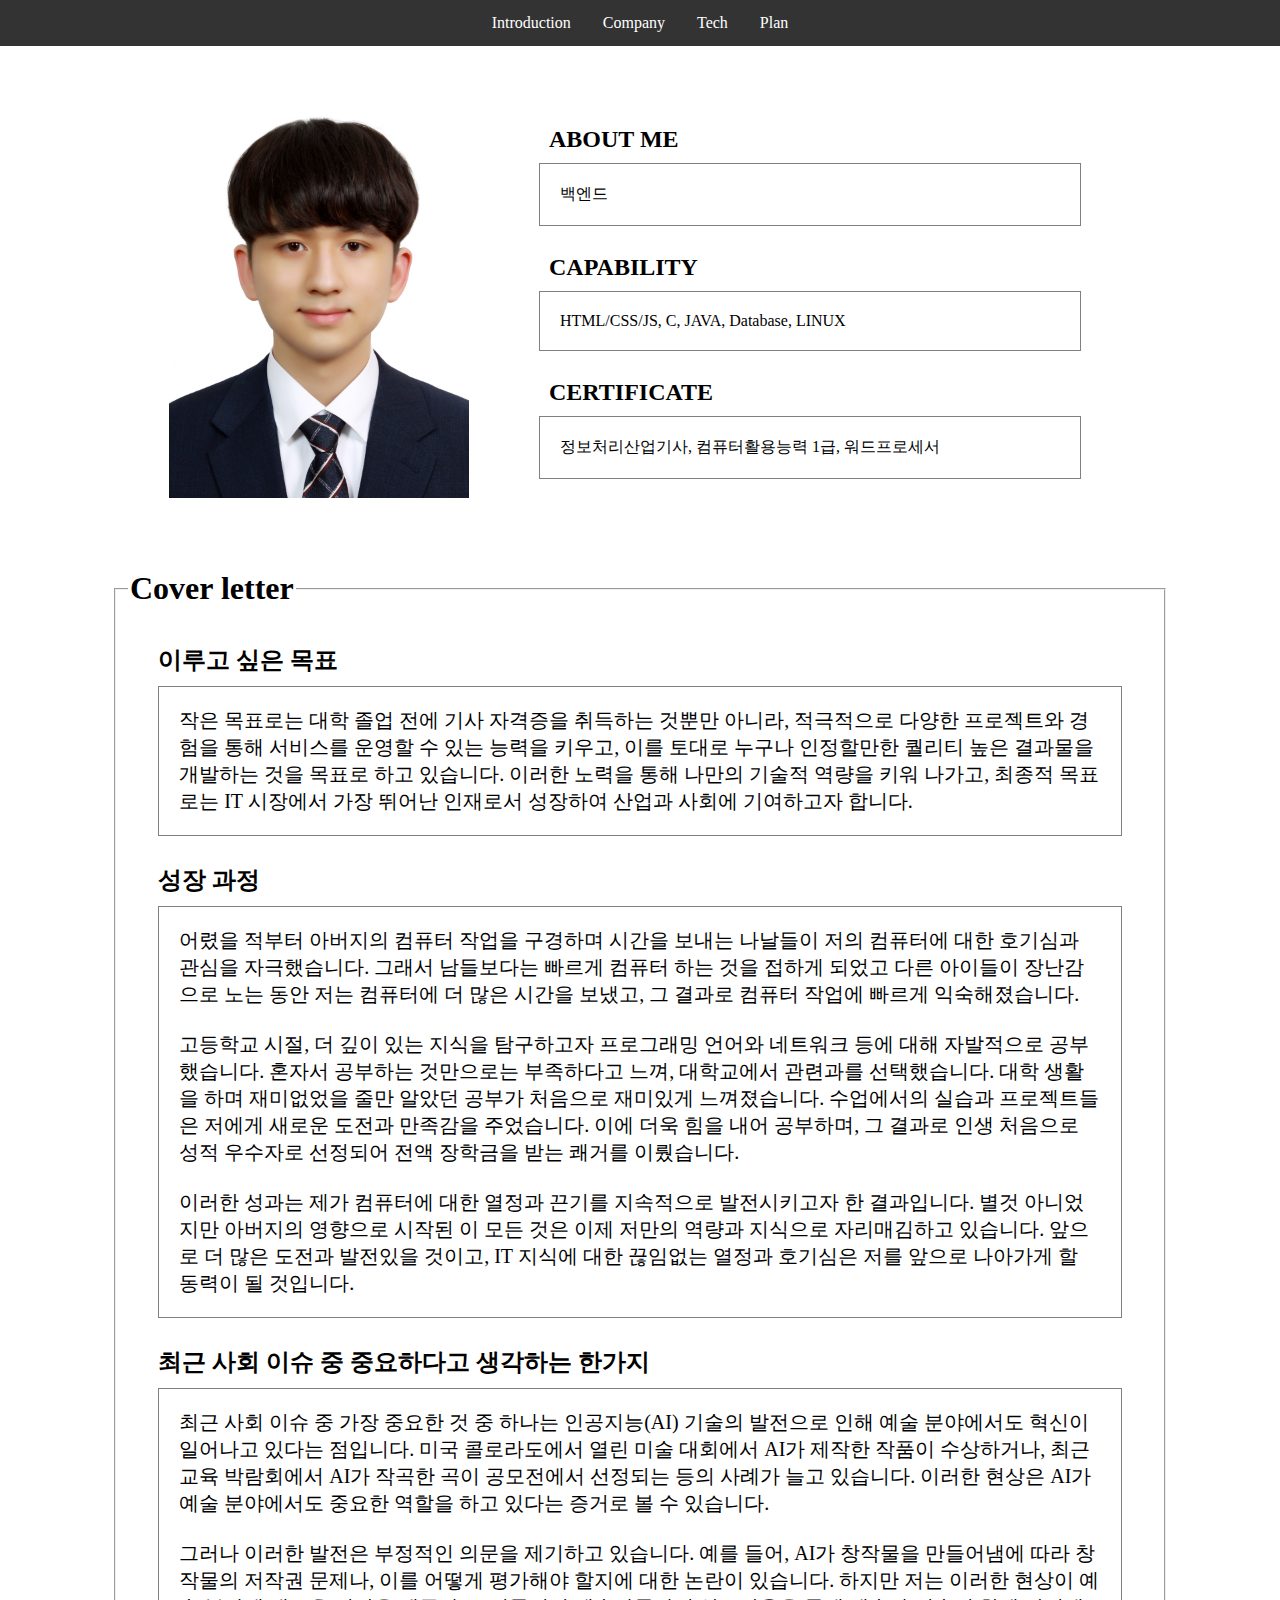
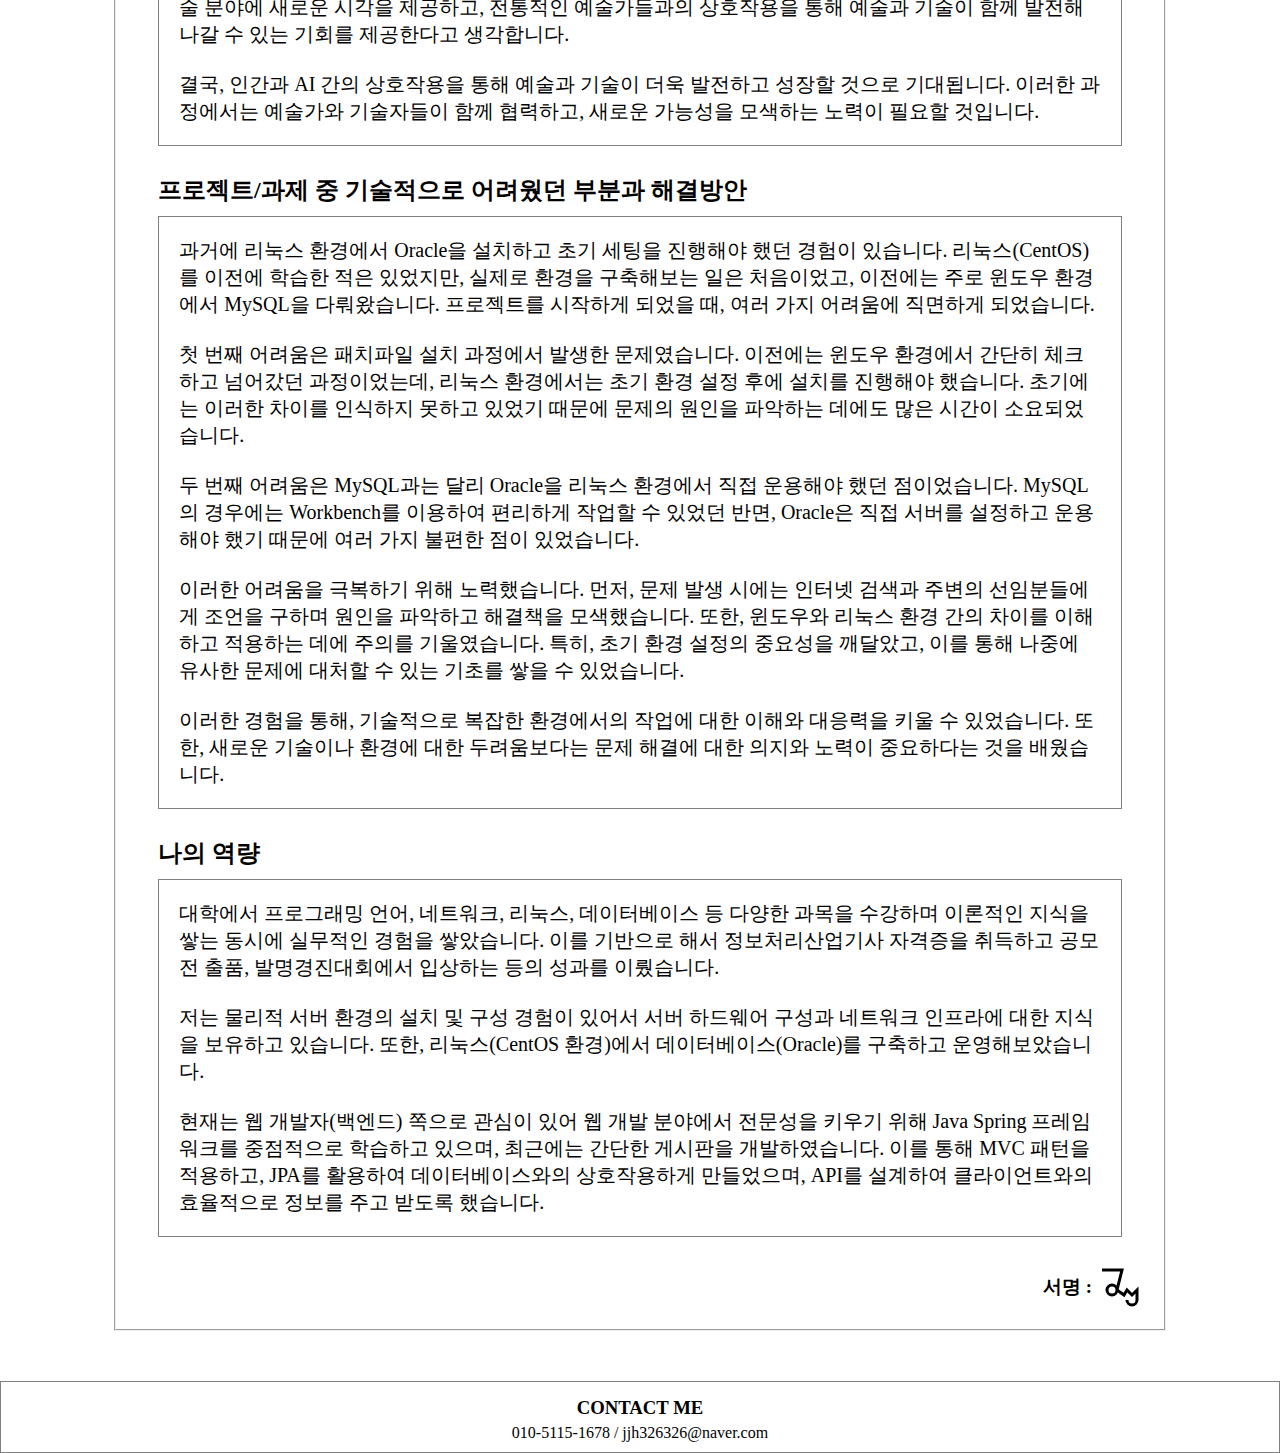
<file: index.html>
<!DOCTYPE html>
<html>

<head>
    <meta charset="UTF-8">
    <meta name="viewport" content="width=device-width, initial-scale=1.0">
    <title>Introduce Myself</title>
    <link rel="stylesheet" href="style.css">
    <style>
        section {
            display: flex;
            align-items: center;
            justify-content: center;
            padding: 10px;
            width: 100%;
            height: auto;
        }

        .introduce {
            display: flex;
            flex-direction: column;
            margin: 50px;
            padding: 10px;
            height: auto;
        }

        h2 {
            margin: 10px;
        }

        section .introduce div p {
            border: 1px solid gray;
            margin: 0px;
            padding: 20px;
            width: 500px;
        }

        .content {
            display: flex;
            align-items: center;
            justify-content: center;
        }

        fieldset{
            margin: auto;
            width: 80%;
        }

        fieldset p {
            border: 1px solid gray;
            margin: auto;
            padding: 20px;
            width: 90%;
        }

        #sign {
            display: flex;
            align-items: center;
            justify-content: right;
        }

    </style>

    <script>
        // 현재 페이지 머무른 시간
        var startTime;

        function startClock() {
            startTime = new Date();
            var clock = document.getElementById("clock");
            setInterval("stayTime(clock)", 1000);
        }

        function stayTime(obj) {
            var currentTime = new Date();
            var time = (currentTime - startTime) / 1000;
            var secTime = parseInt(time);
            var minTime = parseInt(secTime / 60);
            var horTime = parseInt(minTime / 60);

            if(minTime > 60) obj.innerHTML = "현재 페이지 머문 시간: " + horTime + "시간" + minTime % 60 + "분" + secTime % 60 + "초";
            else if(secTime > 60) obj.innerHTML = "현재 페이지 머문 시간: " + minTime % 60 + "분" + secTime % 60 + "초";
            else obj.innerHTML = "페이지 머문 시간: " + secTime % 60 + "초";

            if(minTime == 30 && secTime == 0) { 
                alert("30분이 지났어요.");
                obj.style.background = "yellow";
            }
            else if(horTime == 1 && minTime == 0 && secTime == 0) { 
                alert("1시간이 지났어요.");
                obj.style.background = "red";
            }
        }
    </script>
</head>

<body onload="startClock()">
    <nav>
        <a href="#">Introduction</a>
        <a href="company.html">Company</a>
        <a href="Tech.html">Tech</a>
        <a href="Plan.html">Plan</a>
    </nav>

    <header> </header>

    <section>
        <div class="content">
            <img style="padding: 10px; width: 300px; height: 400px;" src="img/jus.jpg">
            <div class="introduce">
                <div>
                    <h2>ABOUT ME</h2>
                    <p id="hello"> 백엔드 개발자를 꿈꾸고 있는 학생입니다! 저의 꿈을 응원해 주세요.
                        꿈을 향해서 열심히 달려나가겠습니다. </p>
                </div>
                <br>
                <div title="아직은 부족하지만 나중에는 할수있는게 많아질거에요!">
                    <h2>CAPABILITY</h2>
                    <p>HTML/CSS/JS, C, JAVA, Database, LINUX</p>
                </div>
                <br>
                <div>
                    <h2>CERTIFICATE</h2>
                    <p>정보처리산업기사, 컴퓨터활용능력 1급, 워드프로세서</p>
                </div>
            </div>
        </div>
    </section>

    <script>
        // 한글자씩 출력
        var text = document.getElementById('hello').innerHTML;
        var lines = text.split('\n');
        document.getElementById('hello').innerHTML = '';

        var index = 0;
        var lineIndex = 0;
        
        setInterval(show, 200);

        function show() {
                var line = lines[lineIndex];
                var characters = line.split('');
                if (index < characters.length) {
                    document.getElementById('hello').innerHTML += characters[index];
                    index++;
                } 
                else {
                    document.getElementById('hello').innerHTML += '<br>'; 
                    lineIndex++;
                    index = 0;
                }
        }
    </script>

    <fieldset id="cover" style="margin-bottom: 50px;">
        <legend> <h1>Cover letter</h1> </legend>
        <h2 style="margin-left: 30px;">이루고 싶은 목표</h2>
        <p style="font-size: 20px;">
            작은 목표로는 대학 졸업 전에 기사 자격증을 취득하는 것뿐만 아니라, 적극적으로 다양한 프로젝트와 경험을 통해 서비스를 운영할 수 있는 능력을 키우고, 이를 토대로 누구나 인정할만한 퀄리티 높은 결과물을 개발하는 것을 목표로 하고 있습니다. 이러한 노력을 통해 나만의 기술적 역량을 키워 나가고, 최종적 목표로는 IT 시장에서 가장 뛰어난 인재로서 성장하여 산업과 사회에 기여하고자 합니다.
        </p> <br>
        <h2 style="margin-left: 30px;">성장 과정</h2>
        <p style="font-size: 20px;">
            어렸을 적부터 아버지의 컴퓨터 작업을 구경하며 시간을 보내는 나날들이 저의 컴퓨터에 대한 호기심과 관심을 자극했습니다. 그래서 남들보다는 빠르게 컴퓨터 하는 것을 접하게 되었고 다른 아이들이 장난감으로 노는 동안 저는 컴퓨터에 더 많은 시간을 보냈고, 그 결과로 컴퓨터 작업에 빠르게 익숙해졌습니다. <br><br>
            고등학교 시절, 더 깊이 있는 지식을 탐구하고자 프로그래밍 언어와 네트워크 등에 대해 자발적으로 공부했습니다. 혼자서 공부하는 것만으로는 부족하다고 느껴, 대학교에서 관련과를 선택했습니다. 대학 생활을 하며 재미없었을 줄만 알았던 공부가 처음으로 재미있게 느껴졌습니다. 수업에서의 실습과 프로젝트들은 저에게 새로운 도전과 만족감을 주었습니다. 이에 더욱 힘을 내어 공부하며, 그 결과로 인생 처음으로 성적 우수자로 선정되어 전액 장학금을 받는 쾌거를 이뤘습니다. <br><br>
            이러한 성과는 제가 컴퓨터에 대한 열정과 끈기를 지속적으로 발전시키고자 한 결과입니다. 별것 아니었지만 아버지의 영향으로 시작된 이 모든 것은 이제 저만의 역량과 지식으로 자리매김하고 있습니다. 앞으로 더 많은 도전과 발전있을 것이고, IT 지식에 대한 끊임없는 열정과 호기심은 저를 앞으로 나아가게 할 동력이 될 것입니다.
        </p> <br>
        <h2 style="margin-left: 30px;">최근 사회 이슈 중 중요하다고 생각하는 한가지</h2>
        <p style="font-size: 20px;">
            최근 사회 이슈 중 가장 중요한 것 중 하나는 인공지능(AI) 기술의 발전으로 인해 예술 분야에서도 혁신이 일어나고 있다는 점입니다. 미국 콜로라도에서 열린 미술 대회에서 AI가 제작한 작품이 수상하거나, 최근 교육 박람회에서 AI가 작곡한 곡이 공모전에서 선정되는 등의 사례가 늘고 있습니다. 이러한 현상은 AI가 예술 분야에서도 중요한 역할을 하고 있다는 증거로 볼 수 있습니다. <br><br>
            그러나 이러한 발전은 부정적인 의문을 제기하고 있습니다. 예를 들어, AI가 창작물을 만들어냄에 따라 창작물의 저작권 문제나, 이를 어떻게 평가해야 할지에 대한 논란이 있습니다. 하지만 저는 이러한 현상이 예술 분야에 새로운 시각을 제공하고, 전통적인 예술가들과의 상호작용을 통해 예술과 기술이 함께 발전해 나갈 수 있는 기회를 제공한다고 생각합니다. <br><br> 
            결국, 인간과 AI 간의 상호작용을 통해 예술과 기술이 더욱 발전하고 성장할 것으로 기대됩니다. 이러한 과정에서는 예술가와 기술자들이 함께 협력하고, 새로운 가능성을 모색하는 노력이 필요할 것입니다.
        </p> <br>
        <h2 style="margin-left: 30px;">프로젝트/과제 중 기술적으로 어려웠던 부분과 해결방안</h2>
        <p style="font-size: 20px;">
            과거에 리눅스 환경에서 Oracle을 설치하고 초기 세팅을 진행해야 했던 경험이 있습니다. 리눅스(CentOS)를 이전에 학습한 적은 있었지만, 실제로 환경을 구축해보는 일은 처음이었고, 이전에는 주로 윈도우 환경에서 MySQL을 다뤄왔습니다. 프로젝트를 시작하게 되었을 때, 여러 가지 어려움에 직면하게 되었습니다. <br><br>
            첫 번째 어려움은 패치파일 설치 과정에서 발생한 문제였습니다. 이전에는 윈도우 환경에서 간단히 체크하고 넘어갔던 과정이었는데, 리눅스 환경에서는 초기 환경 설정 후에 설치를 진행해야 했습니다. 초기에는 이러한 차이를 인식하지 못하고 있었기 때문에 문제의 원인을 파악하는 데에도 많은 시간이 소요되었습니다. <br><br>
            두 번째 어려움은 MySQL과는 달리 Oracle을 리눅스 환경에서 직접 운용해야 했던 점이었습니다. MySQL의 경우에는 Workbench를 이용하여 편리하게 작업할 수 있었던 반면, Oracle은 직접 서버를 설정하고 운용해야 했기 때문에 여러 가지 불편한 점이 있었습니다. <br><br>
            이러한 어려움을 극복하기 위해 노력했습니다. 먼저, 문제 발생 시에는 인터넷 검색과 주변의 선임분들에게 조언을 구하며 원인을 파악하고 해결책을 모색했습니다. 또한, 윈도우와 리눅스 환경 간의 차이를 이해하고 적용하는 데에 주의를 기울였습니다. 특히, 초기 환경 설정의 중요성을 깨달았고, 이를 통해 나중에 유사한 문제에 대처할 수 있는 기초를 쌓을 수 있었습니다. <br><br>
            이러한 경험을 통해, 기술적으로 복잡한 환경에서의 작업에 대한 이해와 대응력을 키울 수 있었습니다. 또한, 새로운 기술이나 환경에 대한 두려움보다는 문제 해결에 대한 의지와 노력이 중요하다는 것을 배웠습니다. 
        </p> <br>
        <h2 style="margin-left: 30px;">나의 역량</h2>
        <p style="font-size: 20px;">
            대학에서 프로그래밍 언어, 네트워크, 리눅스, 데이터베이스 등 다양한 과목을 수강하며 이론적인 지식을 쌓는 동시에 실무적인 경험을 쌓았습니다. 이를 기반으로 해서 정보처리산업기사 자격증을 취득하고 공모전 출품, 발명경진대회에서 입상하는 등의 성과를 이뤘습니다. <br><br>
            저는 물리적 서버 환경의 설치 및 구성 경험이 있어서 서버 하드웨어 구성과 네트워크 인프라에 대한 지식을 보유하고 있습니다. 또한, 리눅스(CentOS 환경)에서 데이터베이스(Oracle)를 구축하고 운영해보았습니다. <br><br>
            현재는 웹 개발자(백엔드) 쪽으로 관심이 있어 웹 개발 분야에서 전문성을 키우기 위해 Java Spring 프레임워크를 중점적으로 학습하고 있으며, 최근에는 간단한 게시판을 개발하였습니다. 이를 통해 MVC 패턴을 적용하고, JPA를 활용하여 데이터베이스와의 상호작용하게 만들었으며, API를 설계하여 클라이언트와의 효율적으로 정보를 주고 받도록 했습니다.
        </p> <br>

        <div id="sign">
        <h3>서명 : </h3> 
        <canvas id="myCanvas" width="60" height="55"></canvas>
        </div>
    </fieldset>

    <script>
        var canvas = document.getElementById("myCanvas");
        var context = canvas.getContext("2d");

        context.beginPath();
        context.moveTo(10, 10);   
        context.lineTo(30, 10);   
        context.arc(20, 30, 5, 0, 2 * Math.PI);
        context.lineTo(32, 35);
        context.lineTo(35, 30);
        context.lineTo(40, 35);
        context.lineTo(45, 30); 
        context.arc(40, 40, 5, 0, 1 * Math.PI);
        context.lineWidth = 3;
        context.strokeStyle = "black";
        context.stroke();
    </script>
    
    <footer>
        <h3>CONTACT ME</h3>
        010-5115-1678 / jjh326326@naver.com
        <p id="clock" style="background-color: aliceblue;"></p>
    </footer>
</body>

</html>
</file>
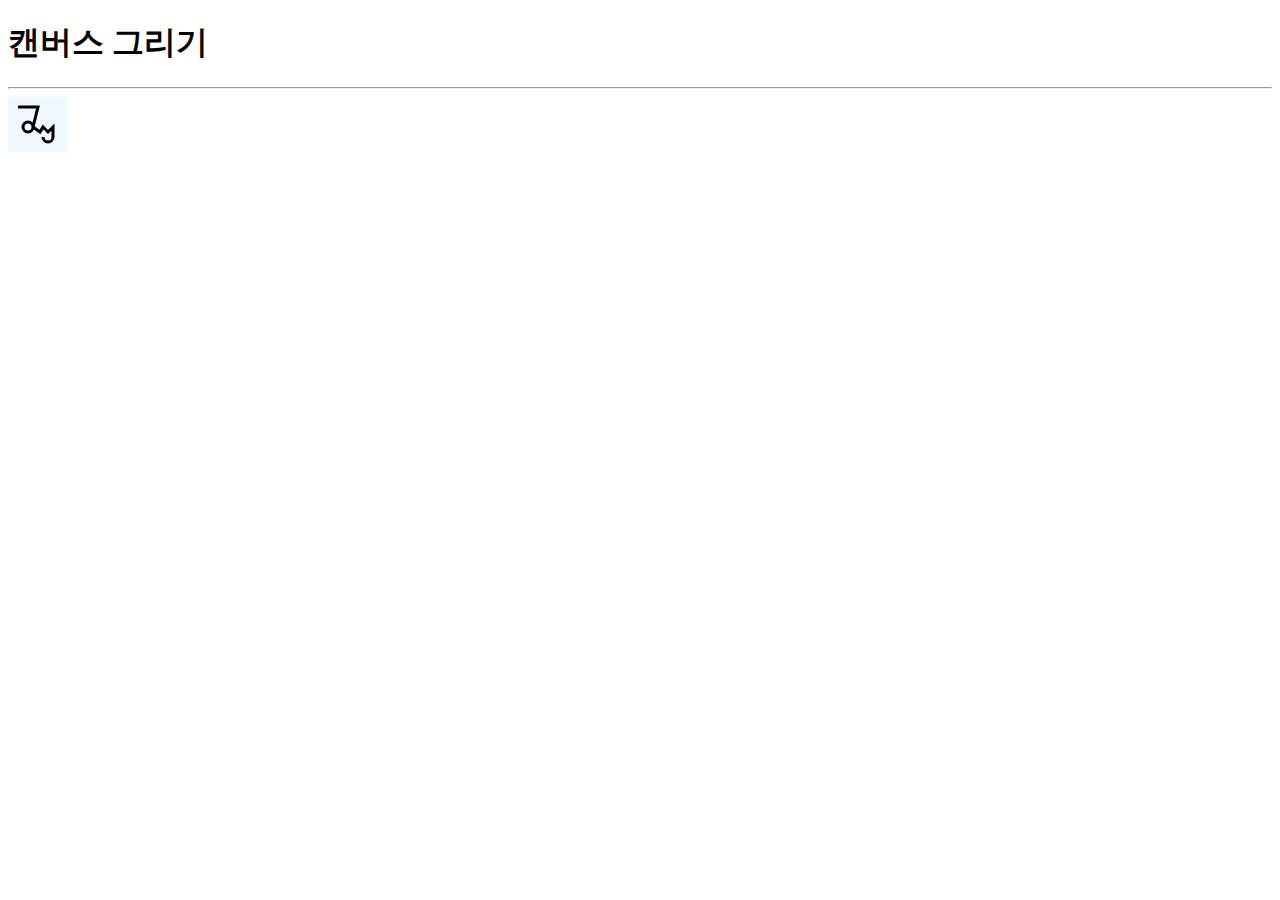
<file: about.html>
<!DOCTYPE html>
<html>
<head>
    <meta charset="UTF-8">
    <title>캔버스 그리기 맛보기</title>
</head>
<body>
    <h1>캔버스 그리기</h1>
    <hr>
    <canvas id="myCanvas" style="background-color: aliceblue;" width="60" height="55"></canvas>
    <script>
        var canvas = document.getElementById("myCanvas");
        var context = canvas.getContext("2d");

        context.beginPath();
        context.moveTo(10, 10);   
        context.lineTo(30, 10);   
        context.arc(20, 30, 5, 0, 2 * Math.PI);
        context.lineTo(32, 35);
        context.lineTo(35, 30);
        context.lineTo(40, 35);
        context.lineTo(45, 30); 
        context.arc(40, 40, 5, 0, 1 * Math.PI);
        context.lineWidth = 3;
        context.strokeStyle = "black";
        context.stroke();
    </script>
</body>
</html>
</file>
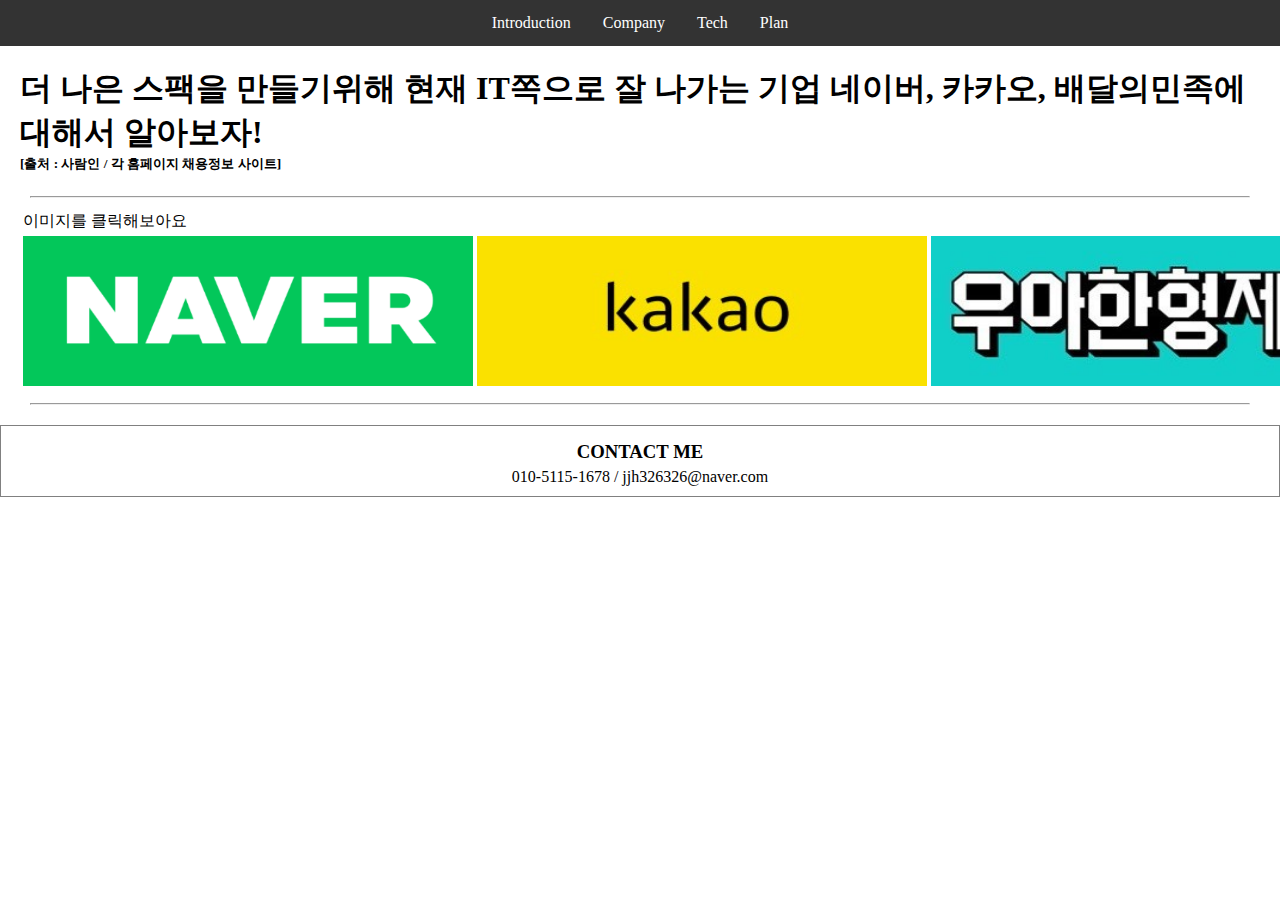
<file: company.html>
<!DOCTYPE html>
<html>

<head>
    <meta charset="UTF-8">
    <meta name="viewport" content="width=device-width, initial-scale=1.0">
    <title>Company Imformation</title>
    <link rel="stylesheet" href="style.css">
    <style>
        main {
            margin: 20px;
        }

        h1 {
            margin-bottom: 0px;
        }

        h5 {
            margin-top: 0px;
        }

        hr {
            margin: 10px;
        }

        section>table {
            margin: auto
        }

        tr img {
            width: 450px;
            height: 150px;
        }

        h4 {
            margin-bottom: 0px;
        }

        ul {
            margin: 0px;
        }

        #naver {
            border-radius: 10px;
            padding: 30px;
        }

        #naver .search {
            display: flex;
            justify-content: center;
            align-items: center;
            margin: 20px;
        }

        #naver article {
            margin: auto;
            padding: 20px;
            border: 1px solid gray;
            border-radius: 10px;
            width: 70%;
        }

        #naver article div {
            padding-left: 50px;
        }

        #naver input {
            margin-left: 20px;
            margin-right: 20px;
            height: 30px;
            width: 80%;
            font-size: 25px;
        }

        #naver .introduce {
            border: 1px solid gray;
            border-radius: 10px;
            margin: 20px;
            padding: 10px;
            width: 700px;
        }

        #naver .naver-content img {
            height: 50px;
            width: 50px;
        }

        #naver .naver-content img:hover {
            height: 80px;
            width: 80px;
        }

        #kakao {
            margin: auto;
            width: 1000px;
            background-color: rgb(186, 206, 224);
            padding: 0px;
        }

        #kakao>div {
            display: flex;
            margin: 30px;
        }

        #kakao header {
            display: flex;
            padding: 50px;
        }

        #kakao .tellMe-container {
            display: flex;
            justify-content: flex-end;
        }

        #kakao .tellMe {
            display: inline-block;
            width: auto;
            margin: 20px;
            padding: 20px;
            border-radius: 10px;
            background-color: rgb(250, 225, 0);
        }

        #kakao .tellKakao {
            display: inline-block;
            margin: 20px;
            padding: 20px;
            background-color: white;
            border-radius: 10px;
            width: 75%;
        }

        #kakao .tellKakao img {
            height: 50px;
            width: 50px;
        }

        #kakao footer {
            margin: 0px;
            height: 200px;
            background-color: white;
        }

        #kakao footer textarea {
            border: 0px;
            padding: 10px;
            font-size: 30px;
        }

        #kakao footer button {
            position: absolute;
            bottom: 20px;
            right: 20px;
            height: 50px;
            width: 100px;
            border: 0px;
            background-color: rgb(250, 225, 0);
            font-size: 20px;
        }

        #woowa {
            margin: auto;
            width: 1000px;
        }

        #woowa .header-up {
            display: flex;
            position: relative;
            align-items: center;
        }

        #woowa .header-up input {
            position: absolute;
            right: 30px;
            bottom: 15px;
            height: 30px;
            border-radius: 30px;
            background-color: white;
        }

        #woowa .header-down {
            display: flex;
            position: relative;
            margin-left: 30px;
            align-items: center;
        }

        #woowa .header-down input {
            position: absolute;
            right: 30px;
            bottom: 25px;
            height: 30px;
            border-radius: 30px;
        }

        #woowa header {
            background-color: white;
            box-shadow: 0px 2px gray;
        }

        #woowa>article>div {
            background-color: white;
            margin-top: 20px;
            padding: 10px;
            box-shadow: 0px 2px gray;
        }

    </style>
    <script>
        // 회사 이미지 클릭하면 내용 표시
        function showContent(company) {
            document.querySelectorAll('.container').forEach(function (el) {
                el.style.display = 'none';
            });

            document.getElementById(company).style.display = 'block';
        }
    </script>
</head>

<body onload="startClock()">
    <nav>
        <a href="index.html">Introduction</a>
        <a href="#">Company</a>
        <a href="Tech.html">Tech</a>
        <a href="Plan.html">Plan</a>
    </nav>
    <main>
        <header>
            <h1>더 나은 스팩을 만들기위해 현재 IT쪽으로 잘 나가는 기업 네이버, 카카오, 배달의민족에 대해서 알아보자! </h1>
            <h5>[출처 : 사람인 / 각 홈페이지 채용정보 사이트]</h5>
        </header>
        <hr>
        <section>
            <table>
                <thead>
                    <tr>
                        <td>이미지를 클릭해보아요</td>
                    </tr>
                </thead>
                <tbody>
                    <tr>
                        <td> <img src="img/naver.png" onclick="showContent('naver')"> </td>
                        <td> <img src="img/kakao.jpg" onclick="showContent('kakao')"> </td>
                        <td> <img src="img/woowa.jpg" onclick="showContent('woowa')"> </td>
                    </tr>
                </tbody>
                </th>
            </table>
            <hr>
            <div class="container" id="naver" style="display: none;">
                <!-- <h2>NAVER</h2> -->
                <div class="search">
                    <img src="img/naver_icom.png" style="height: 30px; width: 30px;">
                    <input type="text" value=" 네이버">
                    <img src="img/search.png" style="height: 30px; width: 30px;">
                </div>
                <hr style="background:rgb(3, 199, 90); height:1px;">
                <article>
                    <div class="introduce">
                        <h3>네이버(주)</h3>
                        <table style="margin-left: 30px;">
                            <tbody>
                                <tr>
                                    <td style="width: 100px; color: gray;">대표자</td>
                                    <td>최수연</td>
                                </tr>
                                <tr>
                                    <td style="width: 100px; color: gray;">기업구분</td>
                                    <td>네이버 계열, 코스피 상장</td>
                                </tr>
                                <tr>
                                    <td style="width: 100px; color: gray;">업종</td>
                                    <td>포털 및 기타 인터넷 정보매개 서비스업</td>
                                </tr>
                                <tr>
                                    <td style="width: 100px; color: gray;">제품/사업</td>
                                    <td>인터넷검색사이트 운영, 인터넷 방송, 컨텐츠 검색, 고도 정보통신 서비스, 게임컨텐츠 제공, 광고대행</td>
                                </tr>
                            </tbody>
                        </table>
                    </div>
                    <br><br>
                    <img src="img/naver_Q.png" style="height: 18px; width:18px">
                    네이버는 어떤 회사인가요?
                    <div>
                        <p>
                            네이버는 대한민국의 대표 포털 사이트로 검색 엔진 등 포털 서비스를 중심으로 블로그, 카페, 포스트 등의 커뮤니티 서비스를 비롯하여 뉴스, 스포츠,
                            연예, 쇼핑 등 다양한 콘텐츠 주제판을 제공하고 있습니다. <br>
                            포털 서비스 뿐만 아니라 Frontend/Backend, Android/iOS, AI/ML, Data Engineering, Embedded SW, 클라우드
                            Graphics 등의 기술들을 이용해서 많은 서비스들을 고객들에게 제공하고있는 IT회사입니다! 이러한 기술들을 이용해서 AiTEMS, 툰레이더, 쇼핑챗봇,
                            쇼핑라이브, 클러바MD, 라이브쳇, 메시지카케팅, 포라이팅 등의 서비스를 제공하고 있어요.
                        </p>
                    </div>
                    <br><br>
                    <img src="img/naver_Q.png" style="height: 18px; width:18px">
                    네이버가 제공하는 컨텐츠는 무엇이 있나요?
                    <div class="naver-content">
                        <p> 네이버가 제공하는 대표적인 컨텐츠는 아래와 같습니다. 이미지를 클릭하면 해당 사이트로 갈 수 있어요! </p>
                        <a href="https://band.us" target="_blank"><img src="img/naverband.png"></a>
                        <a href="https://comic.naver.com" target="_blank"><img src="img/naverwebtoon.jpg"></a>
                        <a href="https://series.naver.com/novel/home.series" target="_blank"> <img
                                src="img/naverseries.png"></a>
                        <a href="https://chzzk.naver.com" target="_blank"> <img src="img/naverchzzk.png"></a>
                        <a href="https://vibe.naver.com" target="_blank"> <img src="img/navervibe.png"></a>
                        <a href="https://mybox.naver.com" target="_blank"> <img src="img/navermybox.png"></a>
                        <a href="https://clova.ai/" target="_blank"> <img src="img/naverclova.png"></a>
                    </div>
                    <br><br>
                    <img src="img/naver_Q.png" style="height: 18px; width:18px">
                    네이버의 백엔드 개발자로 취업하기 위해 어떤 조건 필요한가요??
                    <div>
                        <h4>함께 일하기 위해 필요한 기술 역량</h4>
                        <ul>
                            <li> 개발 표준 수립 및 구현 전략</li>
                            <li> Java 기반 웹 어플리케이션 개발</li>
                            <li> Spring Framework 이해 및 활용</li>
                            <li> 웹 프로토콜 및 인프라에 대한 이해</li>
                            <li> 객체지향 개발, 리팩토링, 자동화 테스트에 대한 기본 지식 보유</li>
                            <li> NoSQL 데이터 설계 및 운영 경험</li>
                            <li> 대용량 트래픽을 견디기 위해 견고한 코드 및 시스템 구성</li>
                        </ul>
                    </div>
                    <div>
                        <h4>알고 있다면 더 좋은 우대 기술 역량</h4>
                        <ul>
                            <li> 우대 기술을 보유하면 좋겠지만 꼭 그럴 필요는 없습니다. 저희 조직과 동료들이 함께 성장할 수 있도록 도와 드립니다.</li>
                            <li> 프레임워크 선택 및 사용에 있어 프레임워크가 책임져야 할 범위를 명확히 인식하고 동작에 문제가 없는지 의심하고 사용하시는 분</li>
                            <li> 신기술에 대한 호기심을 가지고 있고, 이를 사용하는 것을 즐기시는 분</li>
                            <li> 대용량 트래픽을 견디기 위해 필요한 코드와 시스템을 구성</li>
                            <li> Software 설계 및 구현 (a.k.a Clean Code, Patterns Design & Implement)</li>
                            <li> Micro Service Architecture 이해 및 경험</li>
                            <li> Event driven architecture 이해 및 경험</li>
                            <li> Domain driven design 경험 및 지식</li>
                            <li> CQRS / CQS 패턴 도입 및 적용 및 MSA 확장 및 개선 경험</li>
                            <li> Scala, Spark, Hadoop 활용한 대용량 실시간 데이터 스트리밍 처리 경험</li>
                            <li> k8s 환경 하의 Modern 아키텍처 경험 및 지식</li>
                            <li> Agile Methodology & Practice 경험 및 지식</li>
                        </ul>
                    </div>
                </article>
            </div>

            <div class="container" id="kakao" style="display: none;">
                <!-- <h2>KAKAO</h2> -->

                <header style>
                    <img src="img/kakaoIcon.png" style="height: 70px; width: 70px">
                    <p style="margin: 0px; padding-left: 20px; font-size: 50px;"> kakao</p>
                </header>

                <div class="tellMe-container">
                    <div class="tellMe">
                        카카오는 어떤 회사에요?
                    </div>
                </div>

                <div>
                    <img src="img/kakaoIcon.png" style="height: 70px; width: 70px">
                    <div>
                        <p style="margin: 0px; padding-left: 20px; font-size: 30px;"> kakao</p>
                        <div class="tellKakao">
                            저희는 모바일 메신저 서비스인 카카오톡을 비롯하여 다양한 인터넷 서비스를 제공하고 있습니다. <br>이 외에도 인공지능, 자율주행, 금융 등 첨단 기술에도 투자하고 있으며, 한국에서 가장 혁신적이고 선도적인 기업 중 하나라고 생각합니다.
                        </div>
                    </div>
                </div>

                <div class="tellMe-container">
                    <div class="tellMe">
                        카카오오가 제공하는 서비스는?
                    </div>
                </div>

                <div>
                    <img src="img/kakaoIcon.png" style="height: 70px; width: 70px">
                    <div>
                        <p style="margin: 0px; padding-left: 20px; font-size: 30px;"> kakao</p>
                        <div class="tellKakao">
                            게임, 금융, 소설/웹툰, 교통 등 여러가지 서비스를 제공하고 있어요.
                            아래는 카카오에서 제공하는 대표적인 서비스들 입니다. <br><br>
                            <a href="https://game.kakao.com" target="_blank"><img src="img/kakaoGame.jpeg"></a>
                            <a href="https://kakaobank.com" target="_blank"> <img src="img/kakaoBank.png"></a>
                            <a href="https://www.kakaopay.com" target="_blank"> <img src="img/kakaoPay.png"></a>
                            <a href="https://page.kakao.com" target="_blank"> <img src="img/kakaoPage.png"></a>
                            <a href="https://www.kakaomobility.com" target="_blank"> <img src="img/kakaoT.png"></a>
                        </div>
                    </div>
                </div>

                <div class="tellMe-container">
                    <div class="tellMe">
                        카카오에 웹 개발자로 취업하기위해서는 무엇을 할줄 알아야하나요?
                    </div>
                </div>

                <div>
                    <img src="img/kakaoIcon.png" style="height: 70px; width: 70px">
                    <div>
                        <p style="margin: 0px; padding-left: 20px; font-size: 30px;"> kakao</p>
                        <div class="tellKakao">
                            지원자격
                            <ul>
                                <span style="margin-left: -20px;">[ 공통 필수 사항 ]</span>
                                <li>Git, JIRA, Jenkins 등의 업무 도구에 익숙하신 분</li>
                                <li>Docker, Kubernetes 등 컨테이너 오케스트레이션에 대한 이해 및 경험</li>
                                <br>
                                <span style="margin-left: -20px;">[ Backend 개발자 지원자격 ]</span>
                                <li>Linux 플랫폼에서 웹 서비스 개발/운영</li>
                                <li>Java/Spring 기반 웹 서비스 개발 경력</li>
                                <li>Spring Boot 기반 웹 애플리케이션 개발 경험</li>
                                <li>리눅스 시스템, 네트워크에 대한 기본적인 이해 및 경험</li>
                                <br>
                                <span style="margin-left: -20px;">[ Frontend 개발자 지원자격 ]</span>
                                <li>ReactJS 기반 프론트엔드 개발 경력</li>
                                <li>Javascript, HTML, CSS에 익숙하신 분</li>
                            </ul>
                            <br>
                            우대사항
                            <ul>
                                <span style="margin-left: -20px;">[ 공통 사항 ]</span>
                                <li> 소프트웨어의 품질 향상을 지속적으로 고민하시는 분</li>
                                <li> 능동적인 기능 제안 및 개선 의지가 강하신 분</li>
                                <li> 빌드/테스트/배포 자동화 경험이 있으신 분</li>
                                <br>
                                <span style="margin-left: -20px;">[ Backend 개발자 우대사항 ]</span>
                                <li> Spring Batch를 통한 작업 경험이 있으신 분</li>
                                <li> SQL에 대한 이해도가 높으신 분</li>
                                <li> PostgreSQL, MySQL 등 다양한 RDBMS 에 대한 경험이 있으신 분</li>
                                <li> Redis, Kafka, Elasticsearch 등 오픈소스 플랫폼에 대한 이해와 경험이 있으신 분</li>
                                <li> 대용량 트래픽의 인프라 서비스에 대한 개발 및 운영 경험이 있으신 분</li>
                                <br>
                                <span style="margin-left: -20px;">[ Frontend 개발자 우대사항 ]</span>
                                <li> TypeScript에 익숙하신 분</li>
                                <li> Next.js에 익숙하신 분</li>
                                <li> 사용자 경험을 중요하게 여기시는 분</li>
                            </ul>
                        </div>
                    </div>
                </div>         

                <footer>
                    <textarea id="newDivText" cols="60" rows="3" placeholder="입력하세요"></textarea><br>
                    <button onclick="addItem()">전송</button>
                </footer>
            </div>


            <script>
                // 채팅기능 구현
                function addItem() {
                    var text = document.getElementById("newDivText").value;
                    if(text.trim() == "") {
                        alert("내용을 입력하세요.");
                        return;
                    }

                    var newDiv = document.createElement("div");
                    newDiv.classList.add("tellMe-container");

                    var childDiv = document.createElement("div");
                    childDiv.classList.add("tellMe");
                    childDiv.textContent = text;
                    newDiv.appendChild(childDiv);

                    var kakao = document.getElementById("kakao");
                    var footer = kakao.querySelector("footer");

                    kakao.insertBefore(newDiv, footer);

                    document.getElementById("newDivText").value = "";
                }   
            </script>

            <div class="container" id="woowa" style="display: none;">
                <!-- <h2>우아한형제들</h2> -->
                <img src="img/woowaimg.png" style="height: auto; width: 1000px;">
                <article style="background-color: rgb(222,226,230);">
                    <header>
                        <p style="margin-bottom: 0px; font-size: 30px;"><strong>배달의민족</strong></p>
                        <div class="header-up">
                            <img src="img/star.png" style="height: 30px; width: 30px">
                            <p style="margin: 10px; font-size: 20px;"> <b>5.0</b></p>
                            <p style="margin-left: 20px;">리뷰 999개 ></p>
                            <a href="https://baemin.com" target="_blank"> <input type="button" value="배달의민족"></a>
                        </div>
                        <hr>
                        <div class="header-down">
                            <table>
                                <tbody>
                                    <tr>
                                        <td style="width: 100px; color: gray"><b>운영사</b></td>
                                        <td>우아한형제들</td>
                                    </tr>
                                    <tr>
                                        <td style="width: 100px; color: gray"><b>설립일</b></td>
                                        <td>2011년 3월 10일</td>
                                    </tr>
                                    <tr>
                                        <td style="width: 100px; color: gray"><b>주소</b></td>
                                        <td style="width: 400px;">서울특별시 송파구 위례성대로 2 (방이동) 장은빌딩</td>
                                    </tr>
                                </tbody>
                            </table>
                            <a href="https://www.woowahan.com" target="_blank"> <input type="button" value="자세히"></a>
                        </div>
                        <hr>

                        <p style="margin:0px; padding: 20px; text-align: center; font-size: 25px;"><b>❤️ 999+</b></p>
                    </header>

                    <div>
                        <h2>우아한형제들</h2>
                        <div>
                            배달의민족은 한국에서 매우 인기 있는 음식 주문 및 배달 플랫폼 중 하나로, 사용자들은 모바일 애플리케이션을 통해 음식을 주문하고 배달 서비스를 이용할 수 있습니다.
                            사용자들에게 편리하고 안전한 음식 주문 및 배달 경험을 제공하기 위해 끊임없이 노력하고, 기술 혁신과 고객 중심의 서비스로 주목받고 있습니다. <br><br><br>
                            
                            로보틱스와 자율주행<br>
                            음식 배달 서비스에서 로보틱스와 자율주행 기술을 활용하여 효율성을 높이고 서비스 품질을 향상시키고 있습니다. 자율주행 배송로봇을 사용하여 음식을 고객에게 배달할 때 센서 등을 활용하여 주변 환경을 감지하고 경로를 계획하며 안전하게 이동할 수 있습니다. 또한 로봇 제어 및 실시간 위치 추적을 위해 IoT 기술을 활용할 수도 있습니다.<br><br>
                            정보보안<br> 
                            고객의 개인정보와 결제 정보를 포함한 민감한 데이터를 다루기 때문에 정보보안이 매우 중요합니다. 이를 위해 암호화 기술을 활용하여 데이터를 안전하게 전송하고 저장합니다. 또한 접근 제어 및 권한 관리 시스템을 구축하여 불법적인 접근을 방지하고, 보안 이벤트 모니터링 및 탐지 시스템을 운영하여 보안 위협을 식별하고 대응합니다.<br><br>
                            데이터 분석<br> 데이터를 분석하여 사용자의 선호도를 이해하고, 식당의 수요를 예측하고, 배송 경로를 최적화하며, 마케팅 전략을 개선합니다. 이를 위해 빅데이터 기술과 데이터 마이닝 기법을 활용하여 대규모 데이터를 처리하고 인사이트를 도출합니다.
                        </div>
                    </div>

                    <div>
                        <h2>백엔드 개발자 자격요건</h2>
                        <div>
                            지원자격
                            <ul>
                                <li>Java(또는 Kotlin), Spring Framework, JPA 환경에서 개발 경험이 있으신 분</li>
                                <li>기본적인 Linux/Unix 명령 사용 능력을 보유하신 분</li>
                                <li>상대방의 필요가 무엇인지 의도를 잘 이해하고 해결책을 제시하는 커뮤니케이션 스킬을 가지신 분</li>
                                <li>항상 더 나은 방법을 고민하고 그 고민의 과정에 그것이 정말 팀과 회사에 유리한 것인지도 함께 고려하시는 분</li>
                            </ul>
                        </div>
                        <br>
                        <div>
                            우대사항
                            <ul>
                                <li>AWS 클라우드 환경에서 개발, 운영 경험이 있으신 분</li>
                                <li>SNS, SQS, Kafka 등을 활용한 비동기 메시지 기반 개발 경험이 있으신 분</li>
                                <li>Elasticsearch, MongoDB, Redis 등에 대한 사용 경험이 있으신 분</li>
                                <li>JPA, Hibernate 등 ORM 사용과 도메인 모델링 경험이 있으신 분</li>
                                <li>대용량 트래픽 환경에서의 성능 최적화 경험이 있으신 분</li>
                                <li>각종 장애 극복 경험이 있으신 분</li>
                                <li>품질 좋은 소프트웨어 개발을 위해 지속적으로 노력해 오신 분</li>
                                <li>새로운 기술에 호기심이 많고 공유하시는 분, 코드 리뷰 등을 통해 주변 동료에게 자극을 주는 분</li>
                                <li>기획/디자인/운영 등 다양한 직군과 같이 문제를 정의하고 해결책을 찾아나갈 수 있는 협업 능력을 갖춘 분</li>
                            </ul>
                        </div> 
                        <br>
                        <div>
                            개발환경
                            <ul>
                                <li> 주요 기술 : Java, Kotlin, Spring Framework(MVC, WebFlux), JPA, Gradle</li>
                                <li> 클라우드 : AWS</li>
                                <li> 저장소 : MySQL, Elasticsearch, DynamoDB, Redis, MongoDB</li>
                                <li> 메시징 : Kafka, AWS SNS/SQS</li>
                                <li> 업무 도구 : Git, GitLab, Slack, Jira, Confluence, IntelliJ IDEA Ultimate, Docker,
                                    GitHub
                                    Copilot
                                </li>
                                <li> 코드 리뷰 / 코드 품질 관리 : GitLab Merge Request, SonarQube</li>
                                <li> 테스트/빌드/배포 : JUnit, GitLab CI, Jenkins</li>
                                <li> 모니터링 : Grafana, Prometheus, Loki, Pinpoint, OpenTelemetry</li>
                            </ul>
                        </div>
                    </div>
                </article>
        </section>
    </main>

    <footer>
        <h3>CONTACT ME</h3>
        010-5115-1678 / jjh326326@naver.com
        <p id="clock" style="background-color: aliceblue;"></p>
    </footer>

    <script>
        // 현재 페이지 머무른 시간
        var startTime;

        function startClock() {
            startTime = new Date();
            var clock = document.getElementById("clock");
            setInterval("stayTime(clock)", 1000);
        }

        function stayTime(obj) {
            var currentTime = new Date();
            var time = (currentTime - startTime) / 1000;
            var secTime = parseInt(time);
            var minTime = parseInt(secTime / 60);
            var horTime = parseInt(minTime / 60);

            if(minTime > 60) obj.innerHTML = "현재 페이지 머문 시간: " + horTime + "시간" + minTime % 60 + "분" + secTime % 60 + "초";
            else if(secTime > 60) obj.innerHTML = "현재 페이지 머문 시간: " + minTime % 60 + "분" + secTime % 60 + "초";
            else obj.innerHTML = "페이지 머문 시간: " + secTime % 60 + "초";

            if(minTime == 30) { 
                alert("30분이 지났어요.");
                obj.style.background = "yellow";
            }
            else if(horTime == 1) { 
                alert("1시간이 지났어요.");
                obj.style.background = "red";
            }
        }
    </script> 
</body>

</html>
</file>
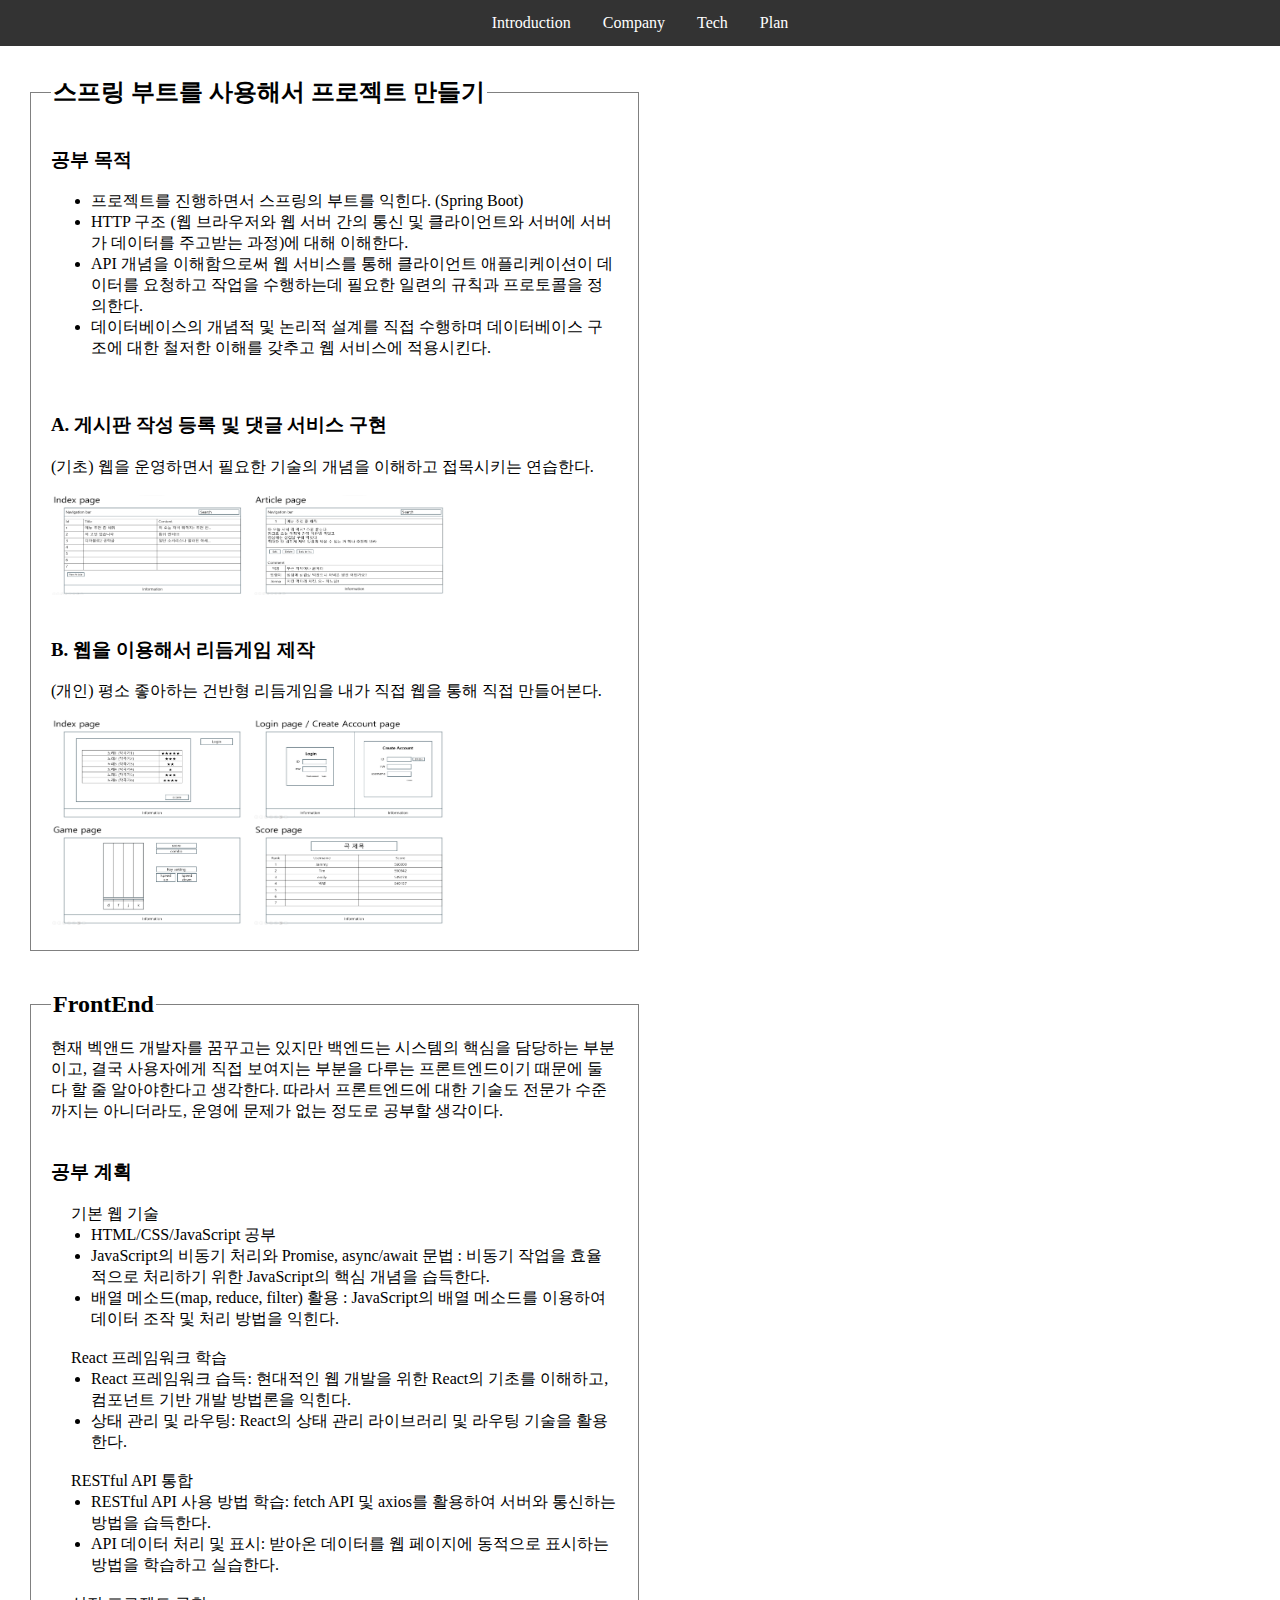
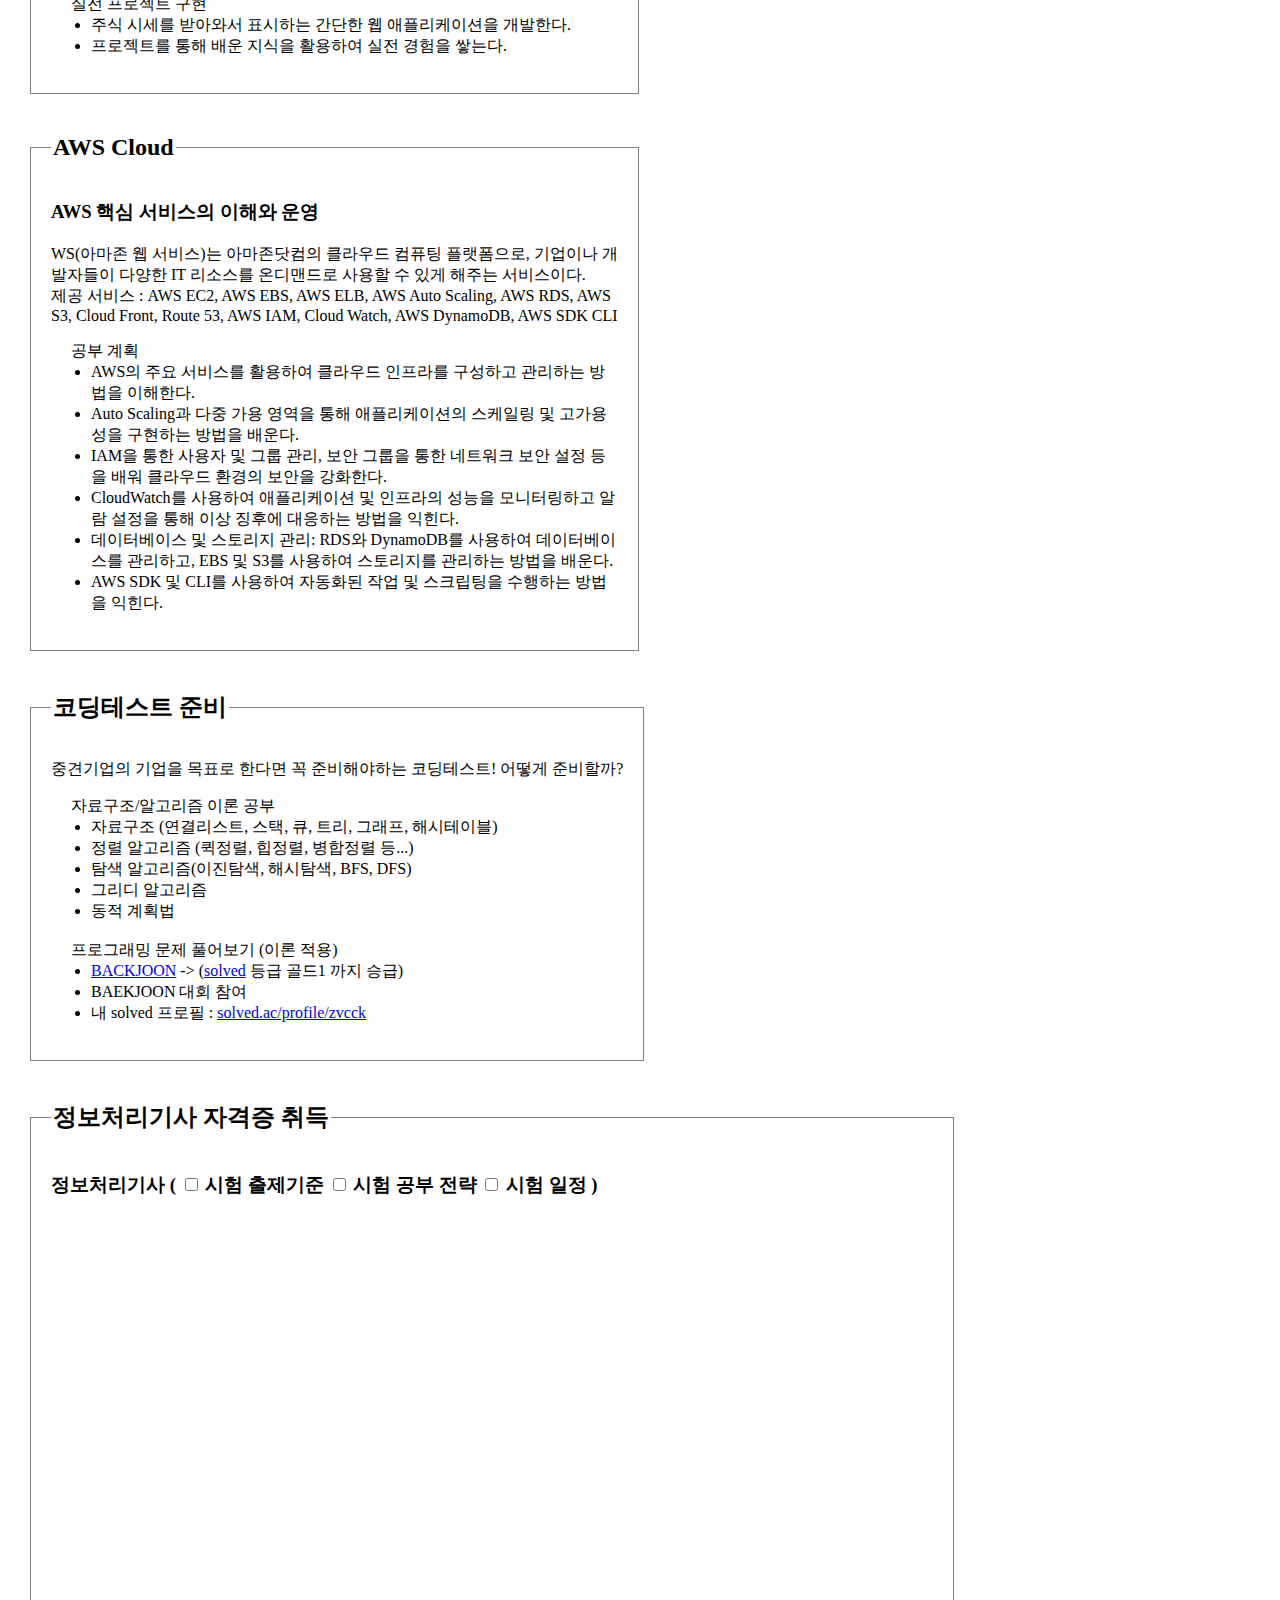
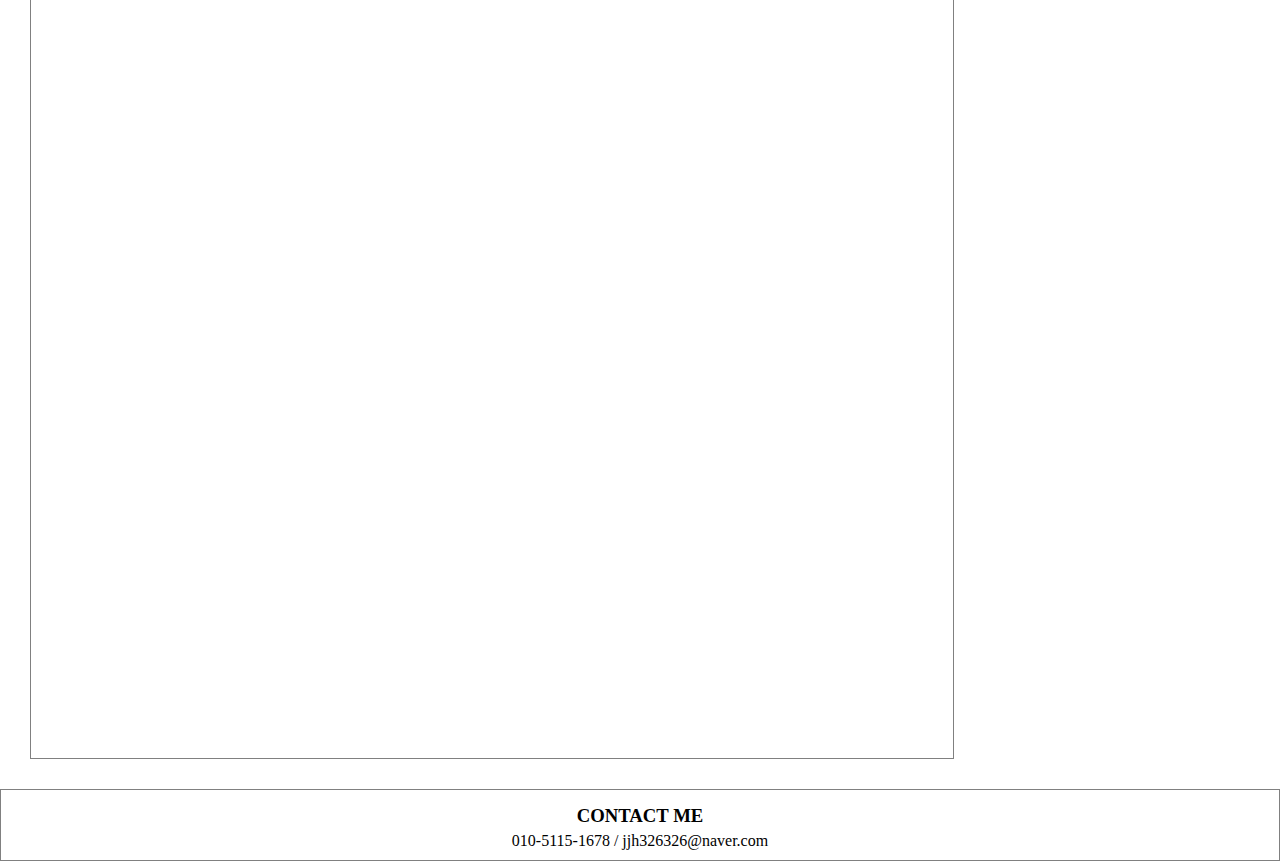
<file: plan.html>
<!DOCTYPE html>
<html>

<head>
    <meta charset="UTF-8">
    <meta name="viewport" content="width=device-width, initial-scale=1.0">
    <title>Future Plan</title>
    <link rel="stylesheet" href="style.css">
    <link rel="stylesheet" href="imgModal.css">
    <style>
        section {
            padding: 10px;
        }

        fieldset {
            display: inline-block;
            margin: 20px;
            padding: 20px;
            border: 1px solid gray;
        }

        legend h2 {
            margin: 0px;
        }

        h4 {
            margin: 0px;
        }

        td img {
            width: 200px;
            height: 100px;
        }

        table {
            text-align: center;
            border-collapse: collapse;
        }

        .certificate th {
            padding: 10px;
            background-color: gray;
            color: yellow;
        }

        .certificate td {
            background-color: khaki;
            padding: 10px;
        }
    </style>
    <script>
        // 이미지 모달 기능 구현
        function openModal(src) {
            var modal = document.getElementById("Modal");
            var modalImg = document.getElementById("modalImg");
            modal.style.display = "block";
            modalImg.src = src;
        }

        function closeModal() {
            var modal = document.getElementById("Modal");
            modal.style.display = "none";
        }

        // 체크박스 표시
        function chkVisibility(checkboxId, divId) {
            var checkbox = document.getElementById(checkboxId);
            var div = document.getElementById(divId);
            div.style.visibility = checkbox.checked ? 'visible' : 'hidden';
        }

        // 테이블 만들기
        function createTable(row, column, strTH, strTD) {
            document.write("<table> <thead> <tr>");
            
            for (var i = 0; i < column; i++) 
                document.write("<th>" + strTH[i] + "</th>");
            
            document.write("</tr> </thead> <tbody>");
            
            for (var i = 0; i < row; i++) {
                document.write("<tr>");   
                for (var j = 0; j < column; j++) 
                    document.write("<td>" + strTD[i][j] + "</td>");            
                document.write("</tr>");
            }
            document.write("</tbody> </table>");
        }
    </script>
</head>

<body onload="startClock()">
    <nav>
        <a href="index.html">Introduction</a>
        <a href="company.html">Company</a>
        <a href="Tech.html">Tech</a>
        <a href="#">Plan</a>
    </nav>
    
    <header>
    </header>

    <section>
        <fieldset class="project" style="width: 45%;">
                <legend>
                    <h2>스프링 부트를 사용해서 프로젝트 만들기</h2>
                </legend>
                
                <h3>공부 목적</h4>
                <ul>
                    <li> 프로젝트를 진행하면서 스프링의 부트를 익힌다. (Spring Boot)</li>
                    <li> HTTP 구조 (웹 브라우저와 웹 서버 간의 통신 및 클라이언트와 서버에 서버가 데이터를 주고받는 과정)에 대해 이해한다. </li>
                    <li> API 개념을 이해함으로써 웹 서비스를 통해 클라이언트 애플리케이션이 데이터를 요청하고 작업을 수행하는데 필요한 일련의 규칙과 프로토콜을 정의한다. </li>
                    <li> 데이터베이스의 개념적 및 논리적 설계를 직접 수행하며 데이터베이스 구조에 대한 철저한 이해를 갖추고 웹 서비스에 적용시킨다. </li>
                </ul>
                <br>
                <h3>A. 게시판 작성 등록 및 댓글 서비스 구현</h3>
                <p>(기초) 웹을 운영하면서 필요한 기술의 개념을 이해하고 접목시키는 연습한다.</p>
                <table>
                    <thead>
                    </thead>
                    <tbody>
                        <tr>
                            <td> <img src="img/article_main.png" style="width: 200px; height: 100px;"
                                    onclick="openModal(this.src)"> </td>
                            <td> <img src="img/article.png" style="width: 200px; height: 100px;"
                                    onclick="openModal(this.src)"> </td>
                        </tr>
                    </tbody>
                    </th>
                </table>
                <br>
                <h3>B. 웹을 이용해서 리듬게임 제작</h3>
                <p>(개인) 평소 좋아하는 건반형 리듬게임을 내가 직접 웹을 통해 직접 만들어본다.</p>
                <table>
                    <thead>
                    </thead>
                    <tbody>
                        <tr>
                            <td> <img src="img/game_main.png" style="width: 200px; height: 100px;"
                                    onclick="openModal(this.src)"> </td>
                            <td> <img src="img/login.png" style="width: 200px; height: 100px;"
                                    onclick="openModal(this.src)"> </td>
                        </tr>
                        <tr>
                            <td> <img src="img/game.png" style="width: 200px; height: 100px;"
                                    onclick="openModal(this.src)"> </td>
                            <td> <img src="img/score.png" style="width: 200px; height: 100px;"
                                    onclick="openModal(this.src)"> </td>
                        </tr>
                    </tbody>
                    </th>
                </table>
        </fieldset>

        <fieldset style="width: 45%;">
            <legend>
                <h2>FrontEnd</h2>
            </legend>
            현재 벡앤드 개발자를 꿈꾸고는 있지만 백엔드는 시스템의 핵심을 담당하는 부분이고, 결국 사용자에게 직접 보여지는 부분을 다루는 프론트엔드이기 때문에 둘 다 할 줄 알아야한다고 생각한다.  따라서 프론트엔드에 대한 기술도 전문가 수준까지는 아니더라도, 운영에 문제가 없는 정도로 공부할 생각이다. <br><br>

            <h3>공부 계획</h3>
            <ul>
                <span style="margin-left: -20px;">기본 웹 기술</span>
                <li>HTML/CSS/JavaScript 공부 </li>
                <li>JavaScript의 비동기 처리와 Promise, async/await 문법 : 비동기 작업을 효율적으로 처리하기 위한 JavaScript의 핵심 개념을 습득한다.</li>
                <li>배열 메소드(map, reduce, filter) 활용 : JavaScript의 배열 메소드를 이용하여 데이터 조작 및 처리 방법을 익힌다.</li>
                <br>
                <span style="margin-left: -20px;">React 프레임워크 학습</span>
                <li>React 프레임워크 습득: 현대적인 웹 개발을 위한 React의 기초를 이해하고, 컴포넌트 기반 개발 방법론을 익힌다.</li>
                <li>상태 관리 및 라우팅: React의 상태 관리 라이브러리 및 라우팅 기술을 활용한다.</li>
                <br>
                <span style="margin-left: -20px;">RESTful API 통합</span>
                <li>RESTful API 사용 방법 학습: fetch API 및 axios를 활용하여 서버와 통신하는 방법을 습득한다.</li>
                <li>API 데이터 처리 및 표시: 받아온 데이터를 웹 페이지에 동적으로 표시하는 방법을 학습하고 실습한다.</li>
                <br>
                <span style="margin-left: -20px;">실전 프로젝트 구현</span>
                <li>주식 시세를 받아와서 표시하는 간단한 웹 애플리케이션을 개발한다.</li>
                <li>프로젝트를 통해 배운 지식을 활용하여 실전 경험을 쌓는다.</li>
            </ul>
        </fieldset>
        
        <fieldset style="width: 45%;">
            <legend>
                <h2>AWS Cloud</h2>
            </legend>
            <h3>AWS 핵심 서비스의 이해와 운영</h3>
            WS(아마존 웹 서비스)는 아마존닷컴의 클라우드 컴퓨팅 플랫폼으로, 기업이나 개발자들이 다양한 IT 리소스를 온디맨드로 사용할 수 있게 해주는 서비스이다. <br>
            제공 서비스 : AWS EC2, AWS EBS, AWS ELB, AWS Auto Scaling, AWS RDS, AWS S3, Cloud Front, Route 53, AWS IAM, Cloud Watch, AWS DynamoDB, AWS SDK CLI 
            <ul>
                <span style="margin-left: -20px;">공부 계획</span>
                <li>AWS의 주요 서비스를 활용하여 클라우드 인프라를 구성하고 관리하는 방법을 이해한다. </li>
                <li>Auto Scaling과 다중 가용 영역을 통해 애플리케이션의 스케일링 및 고가용성을 구현하는 방법을 배운다. </li>
                <li>IAM을 통한 사용자 및 그룹 관리, 보안 그룹을 통한 네트워크 보안 설정 등을 배워 클라우드 환경의 보안을 강화한다. </li>
                <li>CloudWatch를 사용하여 애플리케이션 및 인프라의 성능을 모니터링하고 알람 설정을 통해 이상 징후에 대응하는 방법을 익힌다. </li>
                <li>데이터베이스 및 스토리지 관리: RDS와 DynamoDB를 사용하여 데이터베이스를 관리하고, EBS 및 S3를 사용하여 스토리지를 관리하는 방법을 배운다. </li>
                <li>AWS SDK 및 CLI를 사용하여 자동화된 작업 및 스크립팅을 수행하는 방법을 익힌다. </li>
            </ul>
        </fieldset>


        <fieldset>
            <legend>
                <h2>코딩테스트 준비</h2>
            </legend>
            <p>중견기업의 기업을 목표로 한다면 꼭 준비해야하는 코딩테스트! 어떻게 준비할까?</p>

            <ul>
                <span style="margin-left: -20px;">자료구조/알고리즘 이론 공부</span>
                <li>자료구조 (연결리스트, 스택, 큐, 트리, 그래프, 해시테이블)</li>
                <li>정렬 알고리즘 (퀵정렬, 힙정렬, 병합정렬 등...)</li>
                <li>탐색 알고리즘(이진탐색, 해시탐색, BFS, DFS)</li>
                <li>그리디 알고리즘</li>
                <li>동적 계획법</li>
                <br>
                <span style="margin-left: -20px;">프로그래밍 문제 풀어보기 (이론 적용)</span>
                <li><a href="https://www.acmicpc.net/" target="_blank">BACKJOON</a> -> (<a href="https://solved.ac/"
                        target="_blank">solved</a> 등급 골드1 까지 승급)</li>
                <li>BAEKJOON 대회 참여</li>
                <li>내 solved 프로필 : <a href="https://solved.ac/profile/zvcck" target="_blank">solved.ac/profile/zvcck</a>
                </li>
            </ul>
        </fieldset>

        <fieldset class="certificate" style="width: 70%;">
            <legend>
                <h2>정보처리기사 자격증 취득</h2>
            </legend>
            <h3>
                정보처리기사
                ( <input type="checkbox" id="chk1" onchange="chkVisibility('chk1', 'div1')"> 시험 출제기준
                <input type="checkbox" id="chk2" onchange="chkVisibility('chk2', 'div2')"> 시험 공부 전략
                <input type="checkbox" id="chk3" onchange="chkVisibility('chk3', 'div3')"> 시험 일정 )
            </h3>

            <div id="div1" style="visibility: hidden;">
                <h4>정보처리기사 필기 (과목당 40점 이상, 평균 60점 이상)</h4>
                <ul>
                    <li> 1과목 - 소프트웨어 설계 </li>
                    <li> 2과목 - 소프트웨어 개발 </li>
                    <li> 3과목 - 데이터베이스 구축 </li>
                    <li> 4과목 - 프로그래밍 언어 활용 </li>
                    <li> 5과목 - 정보시스템 구축 관리 </li>
                </ul>
                <br>
                <h4>정보처리기사 실기 (점수 60점 이상)</h4>
                <ul>
                    <li> 요구사항 확인 </li>
                    <li> 데이터 입출력 구현 </li>
                    <li> 통합 구현 </li>
                    <li> 서버프로그램 구현 </li>
                    <li> 인터페이스 구현 </li>
                    <li> 화면 설계 </li>
                    <li> 애플리케이션 테스트 관리 </li>
                    <li> SQL 응용 </li>
                    <li> 소프트웨어 개발 보안 구축 </li>
                    <li> 프로그래밍 언어 활용 (C/C++, Java, Python) </li>
                    <li> 응용 SW 기초 기술 활용 </li>
                    <li> 제품소프트웨어 패키징 </li>
                </ul>
                <h4>(download) <a href="download/정보처리기사 출제기준(2023.1.1.~2025.12.31).hwp">정보처리기사
                        출제기준(2023.1.1.~2025.12.31)</a></h4>
            </div>

            <br>

            <div id="div2" style="visibility: hidden;">
                <h3>시험 공부 전략</h3>
                <h4>필기시험</h4>
                <p>필기시험: 대학 3학년 과정에 소프트웨어공학과 데이터베이스론 수업이 있기 때문에 필기의 1과목, 3과목은 공부하기 쉬울것이라 생각한다.
                    필기시험은 책이 없이도 전년도 문제들을 많이 풀어보고 그 문제에 대해서 이해할 수 있다면 충분히 합격할 수 있을것이다. <br>
                    문제은행 사이트 - 전자문제집 CBT(<a href="https://www.comcbt.com" target="_blank">https://www.comcbt.com</a>)
                </p>
                <br>
                <h4>실기시험</h4>
                <p>실기시험 :실기도 필기와 마찬가지로 소프트웨어공학과 데이터베이스의 내용이 중복되기 때문에 필기를 준비할때 이 두부분은 확실히 하고,
                    코딩(C, JAVA)과 보안 부분은 평소에 자신있는 분야였기 때문에 알고있는 지식이 있어 그리 어렵지않게 공부를 할 수 있을것이다.
                    나머지는 아래의 책을 보며 이론적인 공부를 하고 연습문제(모의고사)를 풀면 합격할 수 있을것이다. <br>
                    책 : 기사퍼스트 정보처리기사 실기(권우석)</p>
            </div>

            <br>

            <div id="div3" style="visibility: hidden;">
                <h3>기사시험 일정 (2024기준) - 큐넷(<a href="https://www.q-net.or.kr" target="_blank">https://www.q-net.or.kr</a>)
                </h3>
                <script>
                    var row = 3, column = 7;
                    var strTH = ["회차", "원서접수", "필기시험", "필기 합격자발표", "실기 원서접수", "실기시험", "최종 합격자 발표"];
                    var strTD = [
                        ["1회차", "01.23 ~ 01.26", "02.15 ~ 03.07", "03.13", "03.26 ~ 03.29", "04.27 ~ 05.12", "05.29 ~ 06.18"],
                        ["2회차", "04.16 ~ 04.19", "05.09 ~ 05.28", "06.05", "06.25 ~ 06.28", "07.28 ~ 08.14", "08.28 ~ 09.10"],
                        ["3회차", "06.18 ~ 06.21", "07.05 ~ 07.27", "08.07", "09.10 ~ 09.13", "10.19 ~ 11.08", "11.20 ~ 12.11"]
                    ]; 
                    createTable(row, column, strTH, strTD);
                </script>
            </div>
        </fieldset>
    </section>

    <div id="Modal" class="modal">
        <span class="close" onclick="closeModal()">&times;</span>
        <img class="modal-content" id="modalImg">
    </div>

    <footer>
        <h3>CONTACT ME</h3>
        010-5115-1678 / jjh326326@naver.com
        <p id="clock" style="background-color: aliceblue;"></p>
    </footer>

    <script>
        // 현재 페이지 머무른 시간
        var startTime;

        function startClock() {
            startTime = new Date();
            var clock = document.getElementById("clock");
            setInterval("stayTime(clock)", 1000);
        }

        function stayTime(obj) {
            var currentTime = new Date();
            var time = (currentTime - startTime) / 1000;
            var secTime = parseInt(time);
            var minTime = parseInt(secTime / 60);
            var horTime = parseInt(minTime / 60);

            if(minTime > 60) obj.innerHTML = "현재 페이지 머문 시간: " + horTime + "시간" + minTime % 60 + "분" + secTime % 60 + "초";
            else if(secTime > 60) obj.innerHTML = "현재 페이지 머문 시간: " + minTime % 60 + "분" + secTime % 60 + "초";
            else obj.innerHTML = "페이지 머문 시간: " + secTime % 60 + "초";

            if(minTime == 30) { 
                alert("30분이 지났어요.");
                obj.style.background = "yellow";
            }
            else if(horTime == 1) { 
                alert("1시간이 지났어요.");
                obj.style.background = "red";
            }
        }
    </script>
</body>

</html>
</file>
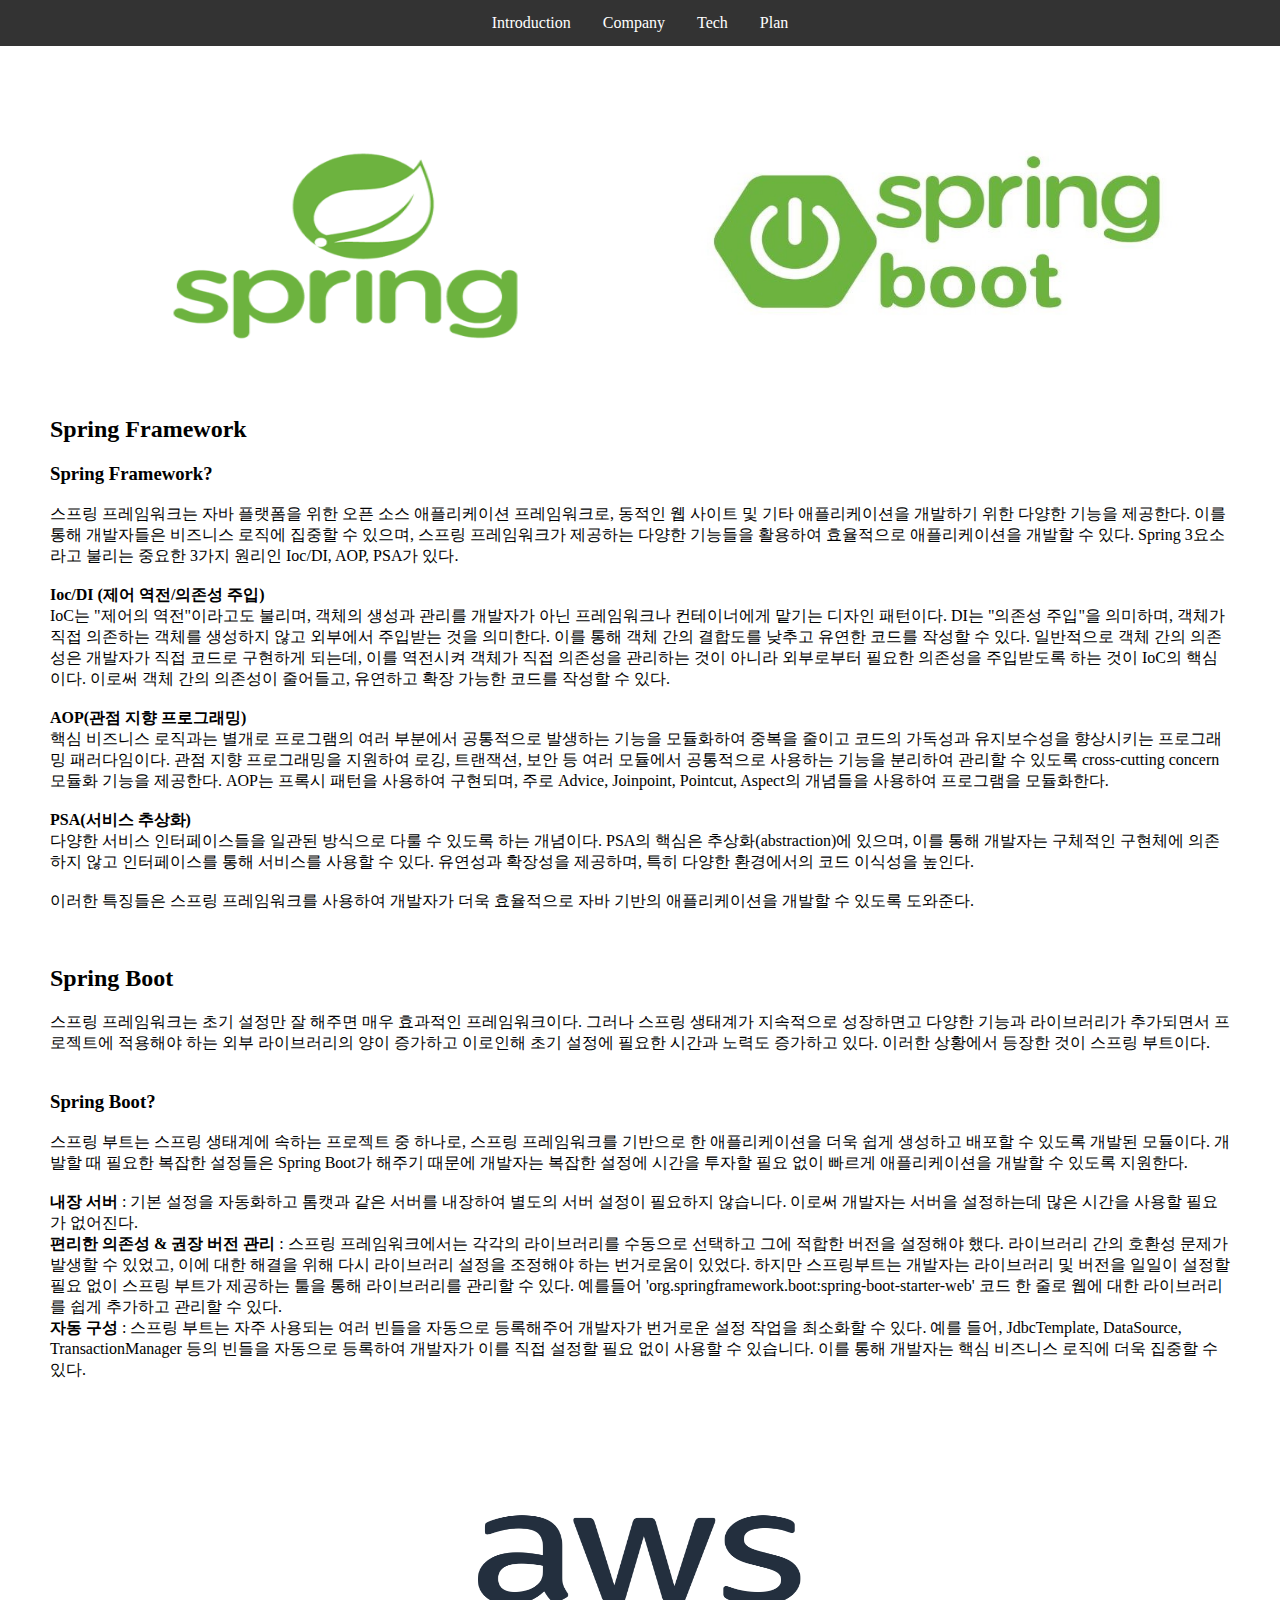
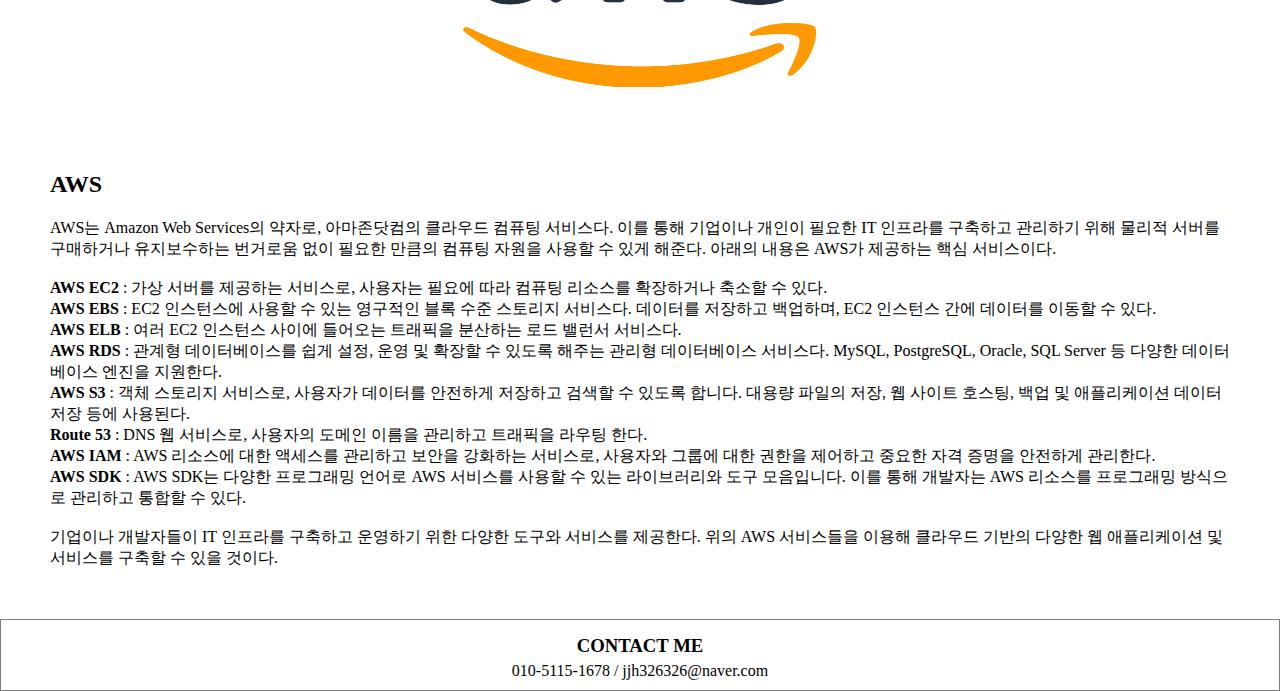
<file: Tech.html>
<!DOCTYPE html>
<html>

<head>
    <meta charset="UTF-8">
    <meta name="viewport" content="width=device-width, initial-scale=1.0">
    <title>Introduce Myself</title>
    <link rel="stylesheet" href="style.css">
    <style>
        #img {
            display: flex;
            justify-content: center;
        }

        img {
            margin: 0 auto;
            width: 700px;
            height: 300px;
        }

        section {
            margin: 50px;
        }

        span {
            font-weight: bold;
        }
    </style>
    <script>
        // 현재 페이지 머무른 시간
        var startTime;

        function startClock() {
            startTime = new Date();
            var clock = document.getElementById("clock");
            setInterval("stayTime(clock)", 1000);
        }

        function stayTime(obj) {
            var currentTime = new Date();
            var time = (currentTime - startTime) / 1000;
            var secTime = parseInt(time);
            var minTime = parseInt(secTime / 60);
            var horTime = parseInt(minTime / 60);

            if (minTime > 60) obj.innerHTML = "현재 페이지 머문 시간: " + horTime + "시간" + minTime % 60 + "분" + secTime % 60 + "초";
            else if (secTime > 60) obj.innerHTML = "현재 페이지 머문 시간: " + minTime % 60 + "분" + secTime % 60 + "초";
            else obj.innerHTML = "페이지 머문 시간: " + secTime % 60 + "초";

            if (minTime == 30 && secTime == 0) {
                alert("30분이 지났어요.");
                obj.style.background = "yellow";
            }
            else if (horTime == 1 && minTime == 0 && secTime == 0) {
                alert("1시간이 지났어요.");
                obj.style.background = "red";
            }
        }
    </script>
</head>

<body onload="startClock()">
    <nav>
        <a href="#">Introduction</a>
        <a href="company.html">Company</a>
        <a href="Tech.html">Tech</a>
        <a href="Plan.html">Plan</a>
    </nav>

    <header></header>

    <section>
        <div id="img">
            <img src="/img/Spring.png">
            <img src="/img/SpringBoot.jpg">
        </div>


        <h2>Spring Framework</h2>
        <div id="Spring">
            <h3>Spring Framework?</h3>
            <p>스프링 프레임워크는 자바 플랫폼을 위한 오픈 소스 애플리케이션 프레임워크로, 동적인 웹 사이트 및 기타 애플리케이션을 개발하기 위한 다양한 기능을 제공한다. 이를 통해 개발자들은 비즈니스
                로직에 집중할 수 있으며, 스프링 프레임워크가 제공하는 다양한 기능들을 활용하여 효율적으로 애플리케이션을 개발할 수 있다. Spring 3요소라고 불리는 중요한 3가지 원리인
                Ioc/DI, AOP, PSA가 있다. <br><br>

                <span>Ioc/DI (제어 역전/의존성 주입)</span> <br>
                IoC는 "제어의 역전"이라고도 불리며, 객체의 생성과 관리를 개발자가 아닌 프레임워크나 컨테이너에게 맡기는 디자인 패턴이다. DI는 "의존성 주입"을 의미하며, 객체가 직접 의존하는
                객체를 생성하지 않고 외부에서 주입받는 것을 의미한다. 이를 통해 객체 간의 결합도를 낮추고 유연한 코드를 작성할 수 있다. 일반적으로 객체 간의 의존성은 개발자가 직접 코드로 구현하게
                되는데, 이를 역전시켜 객체가 직접 의존성을 관리하는 것이 아니라 외부로부터 필요한 의존성을 주입받도록 하는 것이 IoC의 핵심이다. 이로써 객체 간의 의존성이 줄어들고, 유연하고 확장
                가능한 코드를 작성할 수 있다. <br><br>

                <span>AOP(관점 지향 프로그래밍)</span> <br>
                핵심 비즈니스 로직과는 별개로 프로그램의 여러 부분에서 공통적으로 발생하는 기능을 모듈화하여 중복을 줄이고 코드의 가독성과 유지보수성을 향상시키는 프로그래밍 패러다임이다.
                관점 지향 프로그래밍을 지원하여 로깅, 트랜잭션, 보안 등 여러 모듈에서 공통적으로 사용하는 기능을 분리하여 관리할 수 있도록 cross-cutting concern 모듈화 기능을
                제공한다.
                AOP는 프록시 패턴을 사용하여 구현되며, 주로 Advice, Joinpoint, Pointcut, Aspect의 개념들을 사용하여 프로그램을 모듈화한다. <br><br>

                <span>PSA(서비스 추상화)</span> <br>
                다양한 서비스 인터페이스들을 일관된 방식으로 다룰 수 있도록 하는 개념이다. PSA의 핵심은 추상화(abstraction)에 있으며, 이를 통해 개발자는 구체적인 구현체에 의존하지 않고
                인터페이스를 통해 서비스를 사용할 수 있다. 유연성과 확장성을 제공하며, 특히 다양한 환경에서의 코드 이식성을 높인다. <br><br>

                이러한 특징들은 스프링 프레임워크를 사용하여 개발자가 더욱 효율적으로 자바 기반의 애플리케이션을 개발할 수 있도록 도와준다.
            </p>
        </div> <br>

        <h2>Spring Boot</h2>
        <div id="SpringBoot">
            <p> 스프링 프레임워크는 초기 설정만 잘 해주면 매우 효과적인 프레임워크이다. 그러나 스프링 생태계가 지속적으로 성장하면고 다양한 기능과 라이브러리가 추가되면서 프로젝트에 적용해야 하는 외부
                라이브러리의 양이 증가하고 이로인해 초기 설정에 필요한 시간과 노력도 증가하고 있다. 이러한 상황에서 등장한 것이 스프링 부트이다. <br><br>

            <h3>Spring Boot?</h3>
            스프링 부트는 스프링 생태계에 속하는 프로젝트 중 하나로, 스프링 프레임워크를 기반으로 한 애플리케이션을 더욱 쉽게 생성하고 배포할 수 있도록 개발된 모듈이다. 개발할 때 필요한 복잡한 설정들은
            Spring Boot가 해주기 때문에 개발자는 복잡한 설정에 시간을 투자할 필요 없이 빠르게 애플리케이션을 개발할 수 있도록 지원한다. <br>
            <br>
            <span>내장 서버</span> : 기본 설정을 자동화하고 톰캣과 같은 서버를 내장하여 별도의 서버 설정이 필요하지 않습니다. 이로써 개발자는 서버을 설정하는데 많은 시간을 사용할 필요가
            없어진다. <br>
            <span>편리한 의존성 & 권장 버전 관리</span> : 스프링 프레임워크에서는 각각의 라이브러리를 수동으로 선택하고 그에 적합한 버전을 설정해야 했다. 라이브러리 간의 호환성 문제가 발생할
            수 있었고, 이에 대한 해결을 위해 다시 라이브러리 설정을 조정해야 하는 번거로움이 있었다. 하지만 스프링부트는 개발자는 라이브러리 및 버전을 일일이 설정할 필요 없이 스프링 부트가 제공하는
            툴을 통해 라이브러리를 관리할 수 있다. 예를들어 'org.springframework.boot:spring-boot-starter-web' 코드 한 줄로 웹에 대한 라이브러리를 쉽게 추가하고
            관리할 수 있다.<br>
            <span>자동 구성</span> : 스프링 부트는 자주 사용되는 여러 빈들을 자동으로 등록해주어 개발자가 번거로운 설정 작업을 최소화할 수 있다. 예를 들어, JdbcTemplate,
            DataSource, TransactionManager 등의 빈들을 자동으로 등록하여 개발자가 이를 직접 설정할 필요 없이 사용할 수 있습니다. 이를 통해 개발자는 핵심 비즈니스 로직에 더욱
            집중할 수 있다. </p>
        </div> <br><br><br>

        <img src="/img/AWS.png" style="display: flex; justify-content: center;">

        <h2>AWS</h2>
        <div id="AWS">
            <p>
                AWS는 Amazon Web Services의 약자로, 아마존닷컴의 클라우드 컴퓨팅 서비스다. 이를 통해 기업이나 개인이 필요한 IT 인프라를 구축하고 관리하기 위해 물리적 서버를 구매하거나 유지보수하는 번거로움 없이 필요한 만큼의 컴퓨팅 자원을 사용할 수 있게 해준다.
                아래의 내용은 AWS가 제공하는 핵심 서비스이다. <br><br>

                <span>AWS EC2</span> : 가상 서버를 제공하는 서비스로, 사용자는 필요에 따라 컴퓨팅 리소스를 확장하거나 축소할 수 있다.<br>
                <span>AWS EBS</span> : EC2 인스턴스에 사용할 수 있는 영구적인 블록 수준 스토리지 서비스다. 데이터를 저장하고 백업하며, EC2 인스턴스 간에 데이터를 이동할 수 있다.<br>
                <span>AWS ELB</span> : 여러 EC2 인스턴스 사이에 들어오는 트래픽을 분산하는 로드 밸런서 서비스다. <br>
                <span>AWS RDS</span> : 관계형 데이터베이스를 쉽게 설정, 운영 및 확장할 수 있도록 해주는 관리형 데이터베이스 서비스다. MySQL, PostgreSQL, Oracle, SQL Server 등 다양한 데이터베이스 엔진을 지원한다.<br>
                <span>AWS S3</span> : 객체 스토리지 서비스로, 사용자가 데이터를 안전하게 저장하고 검색할 수 있도록 합니다. 대용량 파일의 저장, 웹 사이트 호스팅, 백업 및 애플리케이션 데이터 저장 등에 사용된다.<br>
                <span>Route 53</span> :  DNS 웹 서비스로, 사용자의 도메인 이름을 관리하고 트래픽을 라우팅 한다.<br>
                <span>AWS IAM</span> : AWS 리소스에 대한 액세스를 관리하고 보안을 강화하는 서비스로, 사용자와 그룹에 대한 권한을 제어하고 중요한 자격 증명을 안전하게 관리한다.<br>
                <span>AWS SDK</span> : AWS SDK는 다양한 프로그래밍 언어로 AWS 서비스를 사용할 수 있는 라이브러리와 도구 모음입니다. 이를 통해 개발자는 AWS 리소스를 프로그래밍 방식으로 관리하고 통합할 수 있다.<br><br>

                기업이나 개발자들이 IT 인프라를 구축하고 운영하기 위한 다양한 도구와 서비스를 제공한다. 위의 AWS 서비스들을 이용해 클라우드 기반의 다양한 웹 애플리케이션 및 서비스를 구축할 수 있을 것이다.
            </p>
        </div>
    </section>

    <footer>
        <h3>CONTACT ME</h3>
        010-5115-1678 / jjh326326@naver.com
        <p id="clock" style="background-color: aliceblue;"></p>
    </footer>
</body>

</html>
</file>
<file: style.css>
body {
    margin: 0;
    padding: 0;
}

nav {
    background-color: #333;
}

nav { 
    display: flex;
    justify-content: center;
}

nav a {
    display: flex;
    justify-content: center;
    color: white;
    padding: 14px 16px;
    text-decoration: none;
}

footer {
    position: relative;
    border: 1px solid gray;
    padding: 10px;
    text-align: center;
    clear: both;
}

footer h3 {
    margin: 5px;
}

footer p {
    position: absolute;
    bottom: 10px;
    right: 20px;
}
</file>
<file: imgModal.css>
.modal {
     display: none;
     position: fixed;
     z-index: 1;
     left: 0;
     top: 0;
     width: 100%;
     height: 100%;
     overflow: auto;
     background-color: rgba(0, 0, 0, 0.9);
 }

 .modal-content {
     display: block;
     margin: auto;
     width: auto;
     height: auto;
     max-width: 90%;
     max-height: 90vh;
     position: absolute;
     top: 50%;
     left: 50%;
     transform: translate(-50%, -50%);
 }

 .close {
     color: #fff;
     position: absolute;
     top: 10px;
     right: 25px;
     font-size: 35px;
     font-weight: bold;
     transition: 0.3s;
 }

 .close:hover, .close:focus {
     color: #999;
     text-decoration: none;
     cursor: pointer;
 }
</file>
